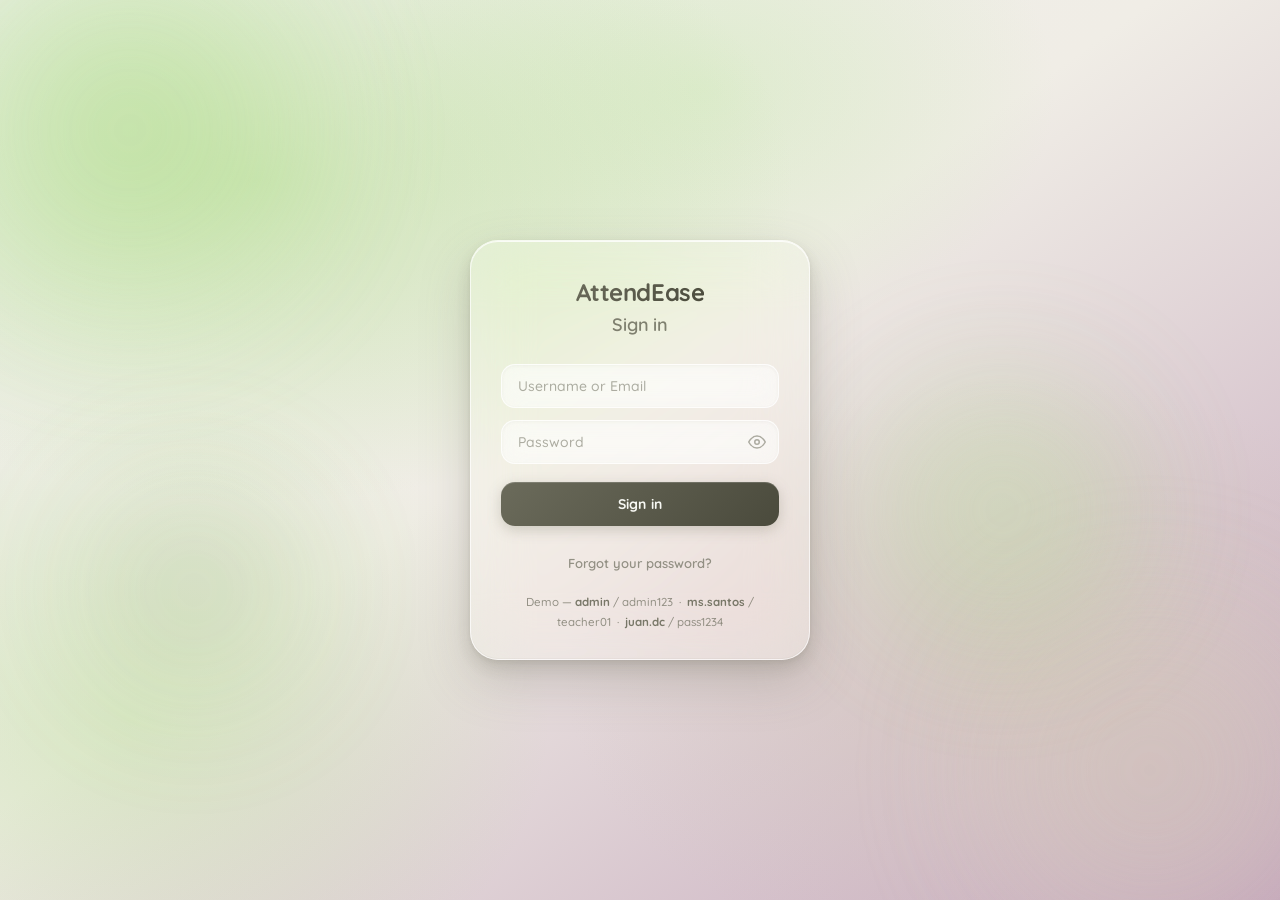
<file: index.html>
<!DOCTYPE html>
<html lang="en">

<head>
    <meta charset="UTF-8">
    <meta name="viewport" content="width=device-width, initial-scale=1.0">
    <title>AttendEase – Sign In</title>
    <link rel="stylesheet" href="index.css">
    <link rel="preconnect" href="https://fonts.googleapis.com">
    <link rel="preconnect" href="https://fonts.gstatic.com" crossorigin>
    <link href="https://fonts.googleapis.com/css2?family=Quicksand:wght@300..700&display=swap" rel="stylesheet">
    <script src="cloud-sync.js"></script>
    <script src="db.js"></script>
</head>

<body>
    <!-- Liquid glass background orbs -->
    <div class="orb orb-1"></div>
    <div class="orb orb-2"></div>
    <div class="orb orb-3"></div>
    <div class="orb orb-4"></div>

    <div class="login-wrapper">
        <div class="logo">
            <span class="logo-text">AttendEase</span>
        </div>

        <h1 class="title">Sign in</h1>

        <!-- Error banner (hidden by default) -->
        <div class="error-banner" id="errorBanner" hidden>
            <svg width="15" height="15" viewBox="0 0 24 24" fill="none" stroke="currentColor" stroke-width="2"
                stroke-linecap="round" stroke-linejoin="round">
                <circle cx="12" cy="12" r="10"/>
                <line x1="12" y1="8" x2="12" y2="12"/>
                <line x1="12" y1="16" x2="12.01" y2="16"/>
            </svg>
            <span id="errorMsg">Invalid username or password.</span>
        </div>

        <form class="login-form" id="loginForm" onsubmit="handleLogin(event)">
            <div class="input-group">
                <input type="text" id="identifier" placeholder="Username or Email" required autocomplete="username">
            </div>

            <div class="input-group password-group">
                <input type="password" id="password" placeholder="Password" required autocomplete="current-password">
                <button type="button" class="toggle-password" aria-label="Toggle password visibility"
                    onclick="togglePassword()">
                    <svg class="eye-icon" id="eyeIcon" width="18" height="18" viewBox="0 0 24 24" fill="none"
                        stroke="currentColor" stroke-width="2" stroke-linecap="round" stroke-linejoin="round">
                        <path d="M1 12s4-8 11-8 11 8 11 8-4 8-11 8-11-8-11-8z"></path>
                        <circle cx="12" cy="12" r="3"></circle>
                    </svg>
                </button>
            </div>

            <button type="submit" class="submit-btn" id="submitBtn">Sign in</button>

            <div class="forgot-password">
                <a href="#">Forgot your password?</a>
            </div>
        </form>

        <p class="hint-text">
            Demo — <strong>admin</strong> / admin123 &nbsp;·&nbsp;
            <strong>ms.santos</strong> / teacher01 &nbsp;·&nbsp;
            <strong>juan.dc</strong> / pass1234
        </p>
    </div>

    <script>
        // Redirect already-logged-in users
        (async function () {
            await window.initCloudDb();
            const session = DB.getSession();
            if (session) {
                redirectByRole(session.role);
            }
        })();

        function handleLogin(e) {
            e.preventDefault();

            const identifier = document.getElementById('identifier').value.trim();
            const password   = document.getElementById('password').value;
            const btn        = document.getElementById('submitBtn');

            // Loading state
            btn.textContent = 'Signing in…';
            btn.disabled = true;
            hideError();

            // Small delay for UX feedback
            setTimeout(() => {
                const user = DB.authenticate(identifier, password);

                if (!user) {
                    showError('Invalid username / email or password. Please try again.');
                    btn.textContent = 'Sign in';
                    btn.disabled = false;
                    return;
                }

                DB.setSession(user);
                redirectByRole(user.role);
            }, 400);
        }

        function redirectByRole(role) {
            const destinations = {
                admin:   'adminPanel.html',
                teacher: 'teacherDashboard.html',
                student: 'studentDashboard.html',
            };
            window.location.href = destinations[role] || 'index.html';
        }

        function showError(msg) {
            document.getElementById('errorMsg').textContent = msg;
            document.getElementById('errorBanner').hidden = false;
        }

        function hideError() {
            document.getElementById('errorBanner').hidden = true;
        }

        function togglePassword() {
            const input   = document.getElementById('password');
            const eyeIcon = document.getElementById('eyeIcon');
            const isHidden = input.type === 'password';
            input.type = isHidden ? 'text' : 'password';
            eyeIcon.innerHTML = isHidden
                ? `<path d="M17.94 17.94A10.07 10.07 0 0 1 12 20c-7 0-11-8-11-8a18.45 18.45 0 0 1 5.06-5.94M9.9 4.24A9.12 9.12 0 0 1 12 4c7 0 11 8 11 8a18.5 18.5 0 0 1-2.16 3.19m-6.72-1.07a3 3 0 1 1-4.24-4.24"/><line x1="1" y1="1" x2="23" y2="23"/>`
                : `<path d="M1 12s4-8 11-8 11 8 11 8-4 8-11 8-11-8-11-8z"/><circle cx="12" cy="12" r="3"/>`;
        }
    </script>
</body>

</html>
</file>
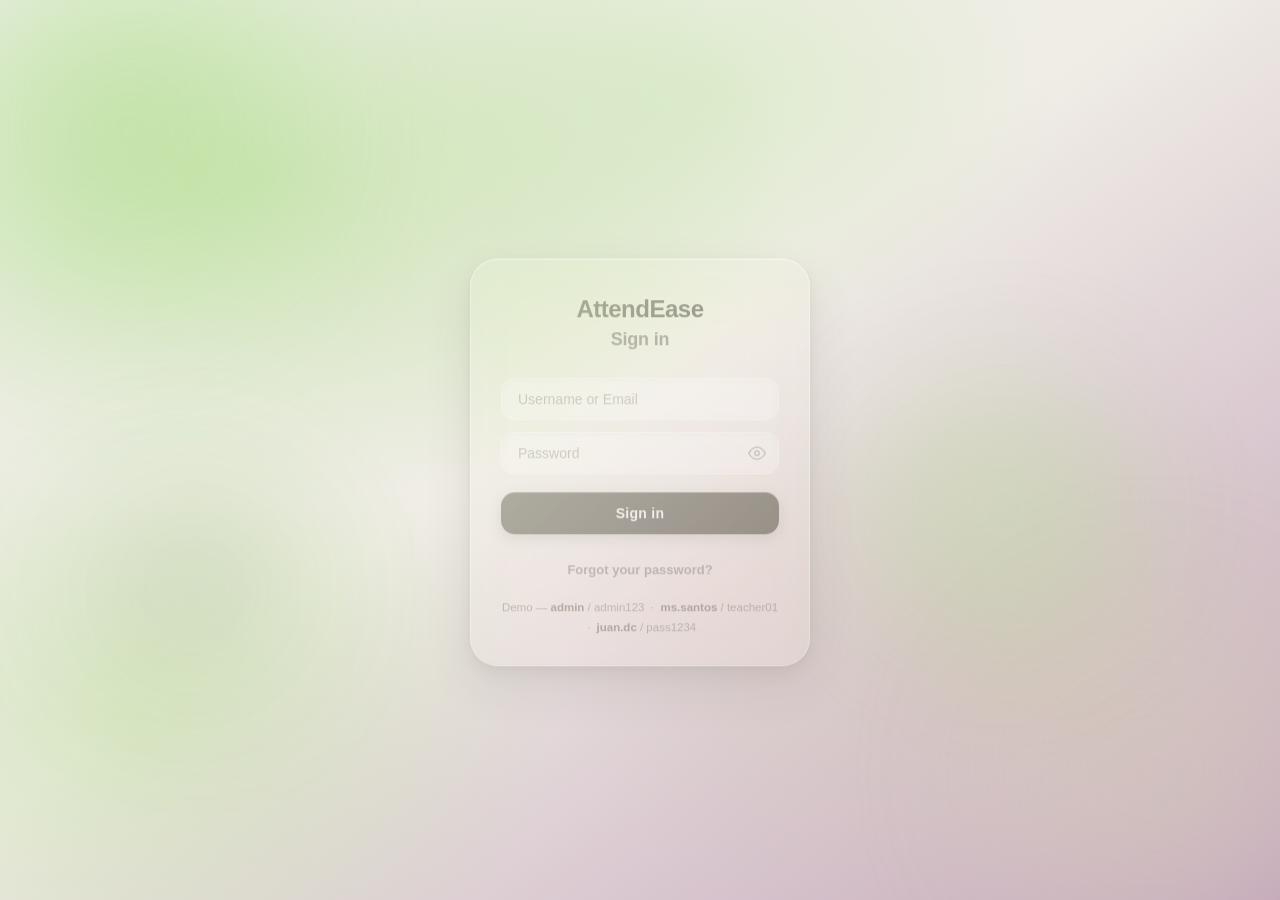
<file: adminPanel.html>
<!DOCTYPE html>
<html lang="en">

<head>
    <meta charset="UTF-8">
    <meta name="viewport" content="width=device-width, initial-scale=1.0">
    <title>AttendEase – Admin Panel</title>
    <script src="cloud-sync.js"></script>
    <script src="db.js"></script>
    <link rel="stylesheet" href="adminPanel.css">
    <link rel="preconnect" href="https://fonts.googleapis.com">
    <link rel="preconnect" href="https://fonts.gstatic.com" crossorigin>
    <link href="https://fonts.googleapis.com/css2?family=Quicksand:wght@300..700&display=swap" rel="stylesheet">
    <link rel="stylesheet"
        href="https://fonts.googleapis.com/css2?family=Material+Symbols+Outlined:opsz,wght,FILL,GRAD@20..48,100..700,0..1,-50..200&icon_names=archive" />
    <script>
        document.addEventListener('DOMContentLoaded', async () => {
            await window.initCloudDb();
            // Existing initialization logic...
        });
    </script>
</head>

<body>
    <!-- Liquid glass background orbs -->
    <div class="orb orb-1"></div>
    <div class="orb orb-2"></div>
    <div class="orb orb-3"></div>
    <div class="orb orb-4"></div>

    <!-- ══════════════ SIDEBAR ══════════════ -->
    <aside class="sidebar" id="sidebar">
        <div class="sidebar-top">
            <div class="brand">AttendEase</div>
            <button class="sidebar-close" onclick="toggleSidebar()">
                <svg width="18" height="18" viewBox="0 0 24 24" fill="none" stroke="currentColor" stroke-width="2"
                    stroke-linecap="round" stroke-linejoin="round">
                    <line x1="18" y1="6" x2="6" y2="18" />
                    <line x1="6" y1="6" x2="18" y2="18" />
                </svg>
            </button>
        </div>



        <div class="admin-info" id="adminInfoSection" onclick="openAdminProfileModal()" title="Edit Profile">
            <div class="a-avatar-wrap" id="aAvatarWrap">
                <div class="a-avatar" id="aAvatar">AD</div>
                <img id="aAvatarImg" class="a-avatar-photo" hidden>
                <div class="a-avatar-overlay">
                    <svg width="12" height="12" viewBox="0 0 24 24" fill="none" stroke="currentColor" stroke-width="2.2"
                        stroke-linecap="round" stroke-linejoin="round">
                        <path d="M23 19a2 2 0 0 1-2 2H3a2 2 0 0 1-2-2V8a2 2 0 0 1 2-2h4l2-3h6l2 3h4a2 2 0 0 1 2 2z" />
                        <circle cx="12" cy="13" r="4" />
                    </svg>
                </div>
            </div>
            <div>
                <div class="a-name" id="aName">Administrator</div>
                <div class="a-role">Admin</div>
            </div>
        </div>
        <input type="file" id="adminProfilePicInput" accept="image/*" hidden
            onchange="handleAdminProfilePicUpload(event)">

        <nav class="sidebar-nav">
            <button class="nav-item active" onclick="navigate('dashboard')" id="nav-dashboard">
                <svg width="18" height="18" viewBox="0 0 24 24" fill="none" stroke="currentColor" stroke-width="2"
                    stroke-linecap="round" stroke-linejoin="round">
                    <rect x="3" y="3" width="7" height="7" />
                    <rect x="14" y="3" width="7" height="7" />
                    <rect x="3" y="14" width="7" height="7" />
                    <rect x="14" y="14" width="7" height="7" />
                </svg>
                Dashboard
            </button>
            <button class="nav-item" onclick="navigate('users')" id="nav-users">
                <svg width="18" height="18" viewBox="0 0 24 24" fill="none" stroke="currentColor" stroke-width="2"
                    stroke-linecap="round" stroke-linejoin="round">
                    <path d="M17 21v-2a4 4 0 0 0-4-4H5a4 4 0 0 0-4 4v2" />
                    <circle cx="9" cy="7" r="4" />
                    <path d="M23 21v-2a4 4 0 0 0-3-3.87" />
                    <path d="M16 3.13a4 4 0 0 1 0 7.75" />
                </svg>
                Manage Users
            </button>
            <button class="nav-item" onclick="navigate('create')" id="nav-create">
                <svg width="18" height="18" viewBox="0 0 24 24" fill="none" stroke="currentColor" stroke-width="2"
                    stroke-linecap="round" stroke-linejoin="round">
                    <path d="M16 21v-2a4 4 0 0 0-4-4H5a4 4 0 0 0-4 4v2" />
                    <circle cx="8.5" cy="7" r="4" />
                    <line x1="20" y1="8" x2="20" y2="14" />
                    <line x1="23" y1="11" x2="17" y2="11" />
                </svg>
                Create Account
            </button>
        </nav>

        <button class="sign-out-btn" onclick="signOut()">
            <svg width="16" height="16" viewBox="0 0 24 24" fill="none" stroke="currentColor" stroke-width="2"
                stroke-linecap="round" stroke-linejoin="round">
                <path d="M9 21H5a2 2 0 0 1-2-2V5a2 2 0 0 1 2-2h4" />
                <polyline points="16 17 21 12 16 7" />
                <line x1="21" y1="12" x2="9" y2="12" />
            </svg>
            Sign Out
        </button>
    </aside>

    <!-- ══════════════ MAIN ══════════════ -->
    <div class="main-wrap" id="mainWrap">

        <!-- Top Bar -->
        <header class="topbar">
            <div class="topbar-left">
                <button class="hamburger-mobile" onclick="toggleSidebar()">
                    <svg width="24" height="24" viewBox="0 0 24 24" fill="none" stroke="currentColor" stroke-width="2"
                        stroke-linecap="round" stroke-linejoin="round">
                        <line x1="3" y1="12" x2="21" y2="12" />
                        <line x1="3" y1="6" x2="21" y2="6" />
                        <line x1="3" y1="18" x2="21" y2="18" />
                    </svg>
                </button>
                <button class="hamburger-desktop" onclick="toggleSidebarDesktop()">
                    <svg width="20" height="20" viewBox="0 0 24 24" fill="none" stroke="currentColor" stroke-width="2"
                        stroke-linecap="round" stroke-linejoin="round">
                        <rect x="3" y="3" width="18" height="18" rx="2" ry="2" />
                        <line x1="9" y1="3" x2="9" y2="21" />
                    </svg>
                </button>
                <div class="page-title" id="pageTitle">Dashboard</div>
            </div>
            <div class="topbar-right">
                <div class="search-box" id="searchBox" style="display:none">
                    <svg width="15" height="15" viewBox="0 0 24 24" fill="none" stroke="currentColor" stroke-width="2"
                        stroke-linecap="round" stroke-linejoin="round">
                        <circle cx="11" cy="11" r="8" />
                        <line x1="21" y1="21" x2="16.65" y2="16.65" />
                    </svg>
                    <input type="text" placeholder="Search users…" id="searchInput" oninput="filterUsers()">
                </div>
            </div>
        </header>

        <main class="content">

            <!-- ══ DASHBOARD PAGE ══ -->
            <section class="page active" id="page-dashboard">
                <div class="stat-grid">
                    <div class="stat-card blue">
                        <div class="stat-icon">
                            <svg width="22" height="22" viewBox="0 0 24 24" fill="none" stroke="currentColor"
                                stroke-width="2" stroke-linecap="round" stroke-linejoin="round">
                                <path d="M17 21v-2a4 4 0 0 0-4-4H5a4 4 0 0 0-4 4v2" />
                                <circle cx="9" cy="7" r="4" />
                                <path d="M23 21v-2a4 4 0 0 0-3-3.87" />
                                <path d="M16 3.13a4 4 0 0 1 0 7.75" />
                            </svg>
                        </div>
                        <div class="stat-info">
                            <div class="stat-value" id="totalUsers">0</div>
                            <div class="stat-label">Total Accounts</div>
                        </div>
                    </div>
                    <div class="stat-card green">
                        <div class="stat-icon">
                            <svg width="22" height="22" viewBox="0 0 24 24" fill="none" stroke="currentColor"
                                stroke-width="2" stroke-linecap="round" stroke-linejoin="round">
                                <path d="M20 21v-2a4 4 0 0 0-4-4H8a4 4 0 0 0-4 4v2" />
                                <circle cx="12" cy="7" r="4" />
                            </svg>
                        </div>
                        <div class="stat-info">
                            <div class="stat-value" id="totalStudents">0</div>
                            <div class="stat-label">Students</div>
                        </div>
                    </div>
                    <div class="stat-card purple">
                        <div class="stat-icon">
                            <svg width="22" height="22" viewBox="0 0 24 24" fill="none" stroke="currentColor"
                                stroke-width="2" stroke-linecap="round" stroke-linejoin="round">
                                <path d="M17 21v-2a4 4 0 0 0-4-4H5a4 4 0 0 0-4 4v2" />
                                <circle cx="9" cy="7" r="4" />
                                <path d="M22 8l-6 2-4-1" />
                            </svg>
                        </div>
                        <div class="stat-info">
                            <div class="stat-value" id="totalTeachers">0</div>
                            <div class="stat-label">Teachers</div>
                        </div>
                    </div>
                    <div class="stat-card amber">
                        <div class="stat-icon">
                            <svg width="22" height="22" viewBox="0 0 24 24" fill="none" stroke="currentColor"
                                stroke-width="2" stroke-linecap="round" stroke-linejoin="round">
                                <circle cx="12" cy="12" r="10" />
                                <polyline points="12 6 12 12 16 14" />
                            </svg>
                        </div>
                        <div class="stat-info">
                            <div class="stat-value" id="recentCount">0</div>
                            <div class="stat-label">Added This Month</div>
                        </div>
                    </div>
                </div>

                <div class="dash-grid">
                    <!-- Recent accounts -->
                    <div class="card">
                        <div class="card-head">
                            <h3 class="card-title">Recent Accounts</h3>
                            <button class="btn-link" onclick="navigate('users')">View all →</button>
                        </div>
                        <div class="recent-list" id="recentList"></div>
                    </div>

                    <!-- Quick create -->
                    <div class="card quick-create-card">
                        <h3 class="card-title">Quick Actions</h3>
                        <div class="quick-actions">
                            <button class="quick-btn student-btn" onclick="navigate('create'); setRole('student')">
                                <svg width="20" height="20" viewBox="0 0 24 24" fill="none" stroke="currentColor"
                                    stroke-width="2" stroke-linecap="round" stroke-linejoin="round">
                                    <path d="M20 21v-2a4 4 0 0 0-4-4H8a4 4 0 0 0-4 4v2" />
                                    <circle cx="12" cy="7" r="4" />
                                </svg>
                                </svg>
                                <span>New Student</span>
                                <svg class="arrow" width="16" height="16" viewBox="0 0 24 24" fill="none"
                                    stroke="currentColor" stroke-width="2" stroke-linecap="round"
                                    stroke-linejoin="round">
                                    <polyline points="9 18 15 12 9 6" />
                                </svg>
                            </button>
                            <button class="quick-btn teacher-btn" onclick="navigate('create'); setRole('teacher')">
                                <svg width="20" height="20" viewBox="0 0 24 24" fill="none" stroke="currentColor"
                                    stroke-width="2" stroke-linecap="round" stroke-linejoin="round">
                                    <path d="M17 21v-2a4 4 0 0 0-4-4H5a4 4 0 0 0-4 4v2" />
                                    <circle cx="9" cy="7" r="4" />
                                    <path d="M22 8l-6 2-4-1" />
                                </svg>
                                <span>New Teacher</span>
                                <svg class="arrow" width="16" height="16" viewBox="0 0 24 24" fill="none"
                                    stroke="currentColor" stroke-width="2" stroke-linecap="round"
                                    stroke-linejoin="round">
                                    <polyline points="9 18 15 12 9 6" />
                                </svg>
                            </button>
                            <button class="quick-btn manage-btn" onclick="navigate('users')">
                                <svg width="20" height="20" viewBox="0 0 24 24" fill="none" stroke="currentColor"
                                    stroke-width="2" stroke-linecap="round" stroke-linejoin="round">
                                    <path d="M17 21v-2a4 4 0 0 0-4-4H5a4 4 0 0 0-4 4v2" />
                                    <circle cx="9" cy="7" r="4" />
                                    <path d="M23 21v-2a4 4 0 0 0-3-3.87" />
                                    <path d="M16 3.13a4 4 0 0 1 0 7.75" />
                                </svg>
                                <span>Manage Users</span>
                                <svg class="arrow" width="16" height="16" viewBox="0 0 24 24" fill="none"
                                    stroke="currentColor" stroke-width="2" stroke-linecap="round"
                                    stroke-linejoin="round">
                                    <polyline points="9 18 15 12 9 6" />
                                </svg>
                            </button>
                        </div>
                    </div>
                </div>
            </section>

            <!-- ══ MANAGE USERS PAGE ══ -->
            <section class="page" id="page-users">
                <div class="filter-bar">
                    <div class="role-tabs">
                        <button class="role-tab active" id="tab-all" onclick="filterByRole('all')">All</button>
                        <button class="role-tab" id="tab-student" onclick="filterByRole('student')">Students</button>
                        <button class="role-tab" id="tab-teacher" onclick="filterByRole('teacher')">Teachers</button>
                        <button class="role-tab" id="tab-admin" onclick="filterByRole('admin')">Admins</button>
                        <button class="role-tab" id="tab-archived" onclick="filterByRole('archived')">Archived</button>
                    </div>
                </div>

                <div class="table-card">
                    <table class="user-table">
                        <thead>
                            <tr>
                                <th>#</th>
                                <th>Full Name</th>
                                <th>ID / Username</th>
                                <th>Role</th>
                                <th>Email</th>
                                <th>Created</th>
                                <th>Actions</th>
                            </tr>
                        </thead>
                        <tbody id="userTableBody"></tbody>
                    </table>
                </div>
            </section>

            <!-- ══ CREATE ACCOUNT PAGE ══ -->
            <section class="page" id="page-create">
                <div class="create-layout">
                    <div class="card create-card">
                        <h3 class="card-title">Create New Account</h3>

                        <!-- Role toggle -->
                        <div class="form-group">
                            <label>Account Role</label>
                            <div class="role-toggle">
                                <button class="role-opt active" id="role-student" onclick="setRole('student')">
                                    <svg width="16" height="16" viewBox="0 0 24 24" fill="none" stroke="currentColor"
                                        stroke-width="2" stroke-linecap="round" stroke-linejoin="round">
                                        <path d="M20 21v-2a4 4 0 0 0-4-4H8a4 4 0 0 0-4 4v2" />
                                        <circle cx="12" cy="7" r="4" />
                                    </svg>
                                    Student
                                </button>
                                <button class="role-opt" id="role-teacher" onclick="setRole('teacher')">
                                    <svg width="16" height="16" viewBox="0 0 24 24" fill="none" stroke="currentColor"
                                        stroke-width="2" stroke-linecap="round" stroke-linejoin="round">
                                        <path d="M17 21v-2a4 4 0 0 0-4-4H5a4 4 0 0 0-4 4v2" />
                                        <circle cx="9" cy="7" r="4" />
                                        <path d="M22 8l-6 2-4-1" />
                                    </svg>
                                    Teacher
                                </button>
                                <button class="role-opt" id="role-admin" onclick="setRole('admin')">
                                    <svg width="16" height="16" viewBox="0 0 24 24" fill="none" stroke="currentColor"
                                        stroke-width="2" stroke-linecap="round" stroke-linejoin="round">
                                        <path d="M16 21v-2a4 4 0 0 0-4-4H5a4 4 0 0 0-4 4v2" />
                                        <circle cx="8.5" cy="7" r="4" />
                                        <line x1="20" y1="8" x2="20" y2="14" />
                                        <line x1="23" y1="11" x2="17" y2="11" />
                                    </svg>
                                    Admin
                                </button>
                            </div>
                        </div>

                        <div class="form-row">
                            <div class="form-group">
                                <label>First Name</label>
                                <input type="text" id="cf-firstname" placeholder="e.g. Maria">
                            </div>
                            <div class="form-group">
                                <label>Last Name</label>
                                <input type="text" id="cf-lastname" placeholder="e.g. Santos">
                            </div>
                        </div>

                        <div class="form-group">
                            <label id="idLabel">Student ID</label>
                            <input type="text" id="cf-uid" placeholder="Auto-generated" readonly disabled>
                        </div>

                        <div class="form-row">
                            <div class="form-group">
                                <label>Email Address</label>
                                <input type="email" id="cf-email" placeholder="e.g. maria@school.edu">
                            </div>

                            <div class="form-group">
                                <label>Username</label>
                                <input type="text" id="cf-username" placeholder="Login username">
                            </div>
                        </div>

                        <div class="form-group">
                            <label>Password</label>
                            <div class="pw-wrap">
                                <input type="password" id="cf-password" placeholder="Minimum 8 characters">
                                <button type="button" class="pw-toggle" onclick="togglePw('cf-password', this)">
                                    <svg width="16" height="16" viewBox="0 0 24 24" fill="none" stroke="currentColor"
                                        stroke-width="2" stroke-linecap="round" stroke-linejoin="round">
                                        <path d="M1 12s4-8 11-8 11 8 11 8-4 8-11 8-11-8-11-8z" />
                                        <circle cx="12" cy="12" r="3" />
                                    </svg>
                                </button>
                            </div>
                        </div>

                        <div class="form-group">
                            <label>Confirm Password</label>
                            <div class="pw-wrap">
                                <input type="password" id="cf-confirm" placeholder="Re-enter password">
                                <button type="button" class="pw-toggle" onclick="togglePw('cf-confirm', this)">
                                    <svg width="16" height="16" viewBox="0 0 24 24" fill="none" stroke="currentColor"
                                        stroke-width="2" stroke-linecap="round" stroke-linejoin="round">
                                        <path d="M1 12s4-8 11-8 11 8 11 8-4 8-11 8-11-8-11-8z" />
                                        <circle cx="12" cy="12" r="3" />
                                    </svg>
                                </button>
                            </div>
                        </div>

                        <div class="form-actions">
                            <button class="btn-ghost" onclick="resetCreateForm()">Reset</button>
                            <button class="btn-primary" onclick="createAccount()">
                                <svg width="15" height="15" viewBox="0 0 24 24" fill="none" stroke="currentColor"
                                    stroke-width="2" stroke-linecap="round" stroke-linejoin="round">
                                    <path d="M16 21v-2a4 4 0 0 0-4-4H5a4 4 0 0 0-4 4v2" />
                                    <circle cx="8.5" cy="7" r="4" />
                                    <line x1="20" y1="8" x2="20" y2="14" />
                                    <line x1="23" y1="11" x2="17" y2="11" />
                                </svg>
                                Create Account
                            </button>
                        </div>
                    </div>

                    <!-- Preview card -->
                    <div class="card preview-card">
                        <h3 class="card-title">Account Preview</h3>
                        <div class="preview-avatar" id="previewAvatar">?</div>
                        <div class="preview-name" id="previewName">Full Name</div>
                        <div class="preview-role-badge" id="previewRole">Student</div>
                        <div class="preview-details">
                            <div class="preview-row">
                                <span class="preview-key">ID / Employee #</span>
                                <span class="preview-val" id="previewId">—</span>
                            </div>
                            <div class="preview-row">
                                <span class="preview-key">Email</span>
                                <span class="preview-val" id="previewEmail">—</span>
                            </div>
                            <div class="preview-row">
                                <span class="preview-key">Username</span>
                                <span class="preview-val" id="previewUsername">—</span>
                            </div>
                        </div>
                    </div>
                </div>
            </section>

        </main>
    </div>

    <!-- ══ EDIT CREDENTIALS MODAL ══ -->
    <div class="modal-overlay" id="editModal" hidden onclick="closeEditModal(event)">
        <div class="modal-box" onclick="event.stopPropagation()">
            <div class="modal-header">
                <div>
                    <h3>Edit Credentials</h3>
                    <p class="modal-subtitle" id="editSubtitle"></p>
                </div>
                <button class="modal-close" onclick="closeEditModal()">
                    <svg width="18" height="18" viewBox="0 0 24 24" fill="none" stroke="currentColor" stroke-width="2"
                        stroke-linecap="round" stroke-linejoin="round">
                        <line x1="18" y1="6" x2="6" y2="18" />
                        <line x1="6" y1="6" x2="18" y2="18" />
                    </svg>
                </button>
            </div>

            <div class="modal-tabs">
                <button class="modal-tab active" id="mtab-info" onclick="switchModalTab('info')">Basic Info</button>
                <button class="modal-tab" id="mtab-creds" onclick="switchModalTab('creds')">Credentials</button>
            </div>

            <!-- Basic Info tab -->
            <div id="mtab-info-panel">
                <div class="form-row">
                    <div class="form-group">
                        <label>First Name</label>
                        <input type="text" id="edit-firstname">
                    </div>
                    <div class="form-group">
                        <label>Last Name</label>
                        <input type="text" id="edit-lastname">
                    </div>
                </div>
                <div class="form-group">
                    <label id="editIdLabel">Student ID</label>
                    <input type="text" id="edit-uid" readonly disabled>
                </div>
                <div class="form-group">
                    <label>Email Address</label>
                    <input type="email" id="edit-email">
                </div>
            </div>

            <!-- Credentials tab -->
            <div id="mtab-creds-panel" hidden>
                <div class="form-group">
                    <label>Username</label>
                    <input type="text" id="edit-username">
                </div>
                <div class="form-group">
                    <label>New Password <span class="optional">(leave blank to keep current)</span></label>
                    <div class="pw-wrap">
                        <input type="password" id="edit-password" placeholder="Enter new password">
                        <button type="button" class="pw-toggle" onclick="togglePw('edit-password', this)">
                            <svg width="16" height="16" viewBox="0 0 24 24" fill="none" stroke="currentColor"
                                stroke-width="2" stroke-linecap="round" stroke-linejoin="round">
                                <path d="M1 12s4-8 11-8 11 8 11 8-4 8-11 8-11-8-11-8z" />
                                <circle cx="12" cy="12" r="3" />
                            </svg>
                        </button>
                    </div>
                </div>
                <div class="form-group">
                    <label>Confirm New Password</label>
                    <div class="pw-wrap">
                        <input type="password" id="edit-confirm" placeholder="Re-enter new password">
                        <button type="button" class="pw-toggle" onclick="togglePw('edit-confirm', this)">
                            <svg width="16" height="16" viewBox="0 0 24 24" fill="none" stroke="currentColor"
                                stroke-width="2" stroke-linecap="round" stroke-linejoin="round">
                                <path d="M1 12s4-8 11-8 11 8 11 8-4 8-11 8-11-8-11-8z" />
                                <circle cx="12" cy="12" r="3" />
                            </svg>
                        </button>
                    </div>
                </div>
            </div>

            <div class="modal-actions">
                <button class="btn-ghost" onclick="closeEditModal()">Cancel</button>
                <button class="btn-primary" onclick="saveEdit()">Save Changes</button>
            </div>
        </div>
    </div>

    <!-- ══ DELETE CONFIRM MODAL ══ -->
    <div class="modal-overlay" id="deleteModal" hidden onclick="closeDeleteModal(event)">
        <div class="modal-box modal-sm" onclick="event.stopPropagation()">
            <div class="delete-icon">
                <svg width="28" height="28" viewBox="0 0 24 24" fill="none" stroke="currentColor" stroke-width="2"
                    stroke-linecap="round" stroke-linejoin="round">
                    <polyline points="3 6 5 6 21 6" />
                    <path d="M19 6l-1 14a2 2 0 0 1-2 2H8a2 2 0 0 1-2-2L5 6" />
                    <path d="M10 11v6" />
                    <path d="M14 11v6" />
                    <path d="M9 6V4a1 1 0 0 1 1-1h4a1 1 0 0 1 1 1v2" />
                </svg>
            </div>
            <h3 class="delete-title" id="deleteModalTitle">Delete Account?</h3>
            <p class="delete-msg" id="deleteMsg"></p>
            <div class="modal-actions">
                <button class="btn-ghost" onclick="closeDeleteModal()">Cancel</button>
                <button class="btn-danger" id="confirmDeleteBtn" onclick="confirmDelete()">Proceed</button>
            </div>
        </div>
    </div>

    <!-- ══ ADMIN PROFILE MODAL ══ -->
    <div class="modal-overlay" id="adminProfileModal" hidden onclick="closeAdminProfileModal(event)">
        <div class="modal-box admin-profile-modal-box" onclick="event.stopPropagation()">
            <div class="modal-header">
                <h3>My Profile</h3>
                <button class="modal-close" onclick="closeAdminProfileModal()">
                    <svg width="18" height="18" viewBox="0 0 24 24" fill="none" stroke="currentColor" stroke-width="2"
                        stroke-linecap="round" stroke-linejoin="round">
                        <line x1="18" y1="6" x2="6" y2="18" />
                        <line x1="6" y1="6" x2="18" y2="18" />
                    </svg>
                </button>
            </div>
            <div class="admin-profile-content">
                <!-- Clickable avatar -->
                <div class="a-profile-avatar-ring" id="aProfileAvatarRing"
                    onclick="document.getElementById('adminProfilePicInput').click()" title="Change profile picture">
                    <div class="a-profile-avatar-initials" id="aProfileAvatarInitials">AD</div>
                    <img id="aProfileAvatarImg" class="a-profile-avatar-photo" hidden>
                    <div class="a-profile-avatar-overlay">
                        <svg width="18" height="18" viewBox="0 0 24 24" fill="none" stroke="currentColor"
                            stroke-width="2.2" stroke-linecap="round" stroke-linejoin="round">
                            <path
                                d="M23 19a2 2 0 0 1-2 2H3a2 2 0 0 1-2-2V8a2 2 0 0 1 2-2h4l2-3h6l2 3h4a2 2 0 0 1 2 2z" />
                            <circle cx="12" cy="13" r="4" />
                        </svg>
                    </div>
                </div>
                <h2 class="a-profile-name" id="aProfileName">Administrator</h2>
                <p class="a-profile-role-badge">Admin</p>
                <div class="profile-actions">
                    <button class="edit-profile-btn" onclick="document.getElementById('adminProfilePicInput').click()">
                        <svg width="13" height="13" viewBox="0 0 24 24" fill="none" stroke="currentColor"
                            stroke-width="2.2" stroke-linecap="round" stroke-linejoin="round">
                            <path d="M11 4H4a2 2 0 0 0-2 2v14a2 2 0 0 0 2 2h14a2 2 0 0 0 2-2v-7" />
                            <path d="M18.5 2.5a2.121 2.121 0 0 1 3 3L12 15l-4 1 1-4 9.5-9.5z" />
                        </svg>
                        Edit Profile
                    </button>
                    <button class="remove-photo-btn" id="aRemovePhotoBtn" onclick="removeAdminProfilePic()" hidden>
                        <svg width="13" height="13" viewBox="0 0 24 24" fill="none" stroke="currentColor"
                            stroke-width="2.2" stroke-linecap="round" stroke-linejoin="round">
                            <polyline points="3 6 5 6 21 6" />
                            <path d="M19 6l-1 14a2 2 0 0 1-2 2H8a2 2 0 0 1-2-2L5 6" />
                            <path d="M10 11v6" />
                            <path d="M14 11v6" />
                        </svg>
                        Remove Photo
                    </button>
                </div>
            </div>
            <div class="a-profile-info-list">
                <div class="a-profile-info-item">
                    <span class="a-profile-info-label">Username</span>
                    <span class="a-profile-info-value" id="aProfileUsername">—</span>
                </div>
                <div class="a-profile-info-item">
                    <span class="a-profile-info-label">Email</span>
                    <span class="a-profile-info-value" id="aProfileEmail">—</span>
                </div>
            </div>
            <div class="modal-actions">
                <button class="btn-ghost" onclick="closeAdminProfileModal()">Close</button>
            </div>
        </div>
    </div>

    <!-- ══ TOAST ══ -->
    <div class="toast" id="toast"></div>

    <script>
        /* ═══════════════════════════════
           INIT — load from DB
        ═══════════════════════════════ */
        let users = [];
        let nextId = 1;      // managed by DB
        let activeRole = 'student';
        let editingUserId = null;
        let deletingUserId = null;
        let currentRoleFilter = 'all';
        let adminSession = null;   // set on DOMContentLoaded

        // Auth guard + load data
        window.addEventListener('DOMContentLoaded', async () => {
            await window.initCloudDb();
            adminSession = DB.requireAuth(['admin']);
            if (!adminSession) return;
            // Show admin name & initials
            const fullName = `${adminSession.firstname} ${adminSession.lastname || ''}`.trim() || 'Administrator';
            const initials = ((adminSession.firstname || 'A')[0] + (adminSession.lastname || 'D')[0]).toUpperCase();
            document.getElementById('aName').textContent = fullName;
            document.getElementById('aAvatar').textContent = initials;
            loadAdminProfilePic();

            // Allow all except current admin
            users = DB.getAll().filter(u => u.id !== adminSession.id);
            setRole('student'); // Init auto-generated id
            refreshDashboard();
        });

        /* ═══════════════════════════════
           NAVIGATION
        ═══════════════════════════════ */
        const PAGE_TITLES = { dashboard: 'Dashboard', users: 'Manage Users', create: 'Create Account' };

        function navigate(page) {
            document.querySelectorAll('.page').forEach(p => p.classList.remove('active'));
            document.querySelectorAll('.nav-item').forEach(b => b.classList.remove('active'));
            document.getElementById('page-' + page).classList.add('active');
            document.getElementById('nav-' + page).classList.add('active');
            document.getElementById('pageTitle').textContent = PAGE_TITLES[page];
            document.getElementById('searchBox').style.display = page === 'users' ? '' : 'none';
            if (page === 'dashboard') refreshDashboard();
            if (page === 'users') renderUserTable(users);
        }

        function toggleSidebar() {
            document.getElementById('sidebar').classList.toggle('open');
            document.getElementById('mainWrap').classList.toggle('shifted');
        }

        function toggleSidebarDesktop() {
            document.body.classList.toggle('sidebar-collapsed');
        }

        function signOut() {
            DB.clearSession();
            window.location.href = 'index.html';
        }

        /* ═══════════════════════════════
           DASHBOARD
        ═══════════════════════════════ */
        function refreshDashboard() {
            users = DB.getAll().filter(u => u.id !== adminSession.id);
            const activeUsers = users.filter(u => !u.isArchived);
            const students = activeUsers.filter(u => u.role === 'student');
            const teachers = activeUsers.filter(u => u.role === 'teacher');
            const thisMonth = new Date().toISOString().slice(0, 7);
            const recent = activeUsers.filter(u => u.created && u.created.startsWith(thisMonth));

            animateCount('totalUsers', users.length);
            animateCount('totalStudents', students.length);
            animateCount('totalTeachers', teachers.length);
            animateCount('recentCount', recent.length);

            // Recent list (last 5 active)
            const list = document.getElementById('recentList');
            const last5 = [...activeUsers].reverse().slice(0, 5);
            list.innerHTML = last5.map(u => `
            <div class="recent-item">
                <div class="recent-avatar ${u.role}">${initials(u)}</div>
                <div class="recent-info">
                    <div class="recent-name">${u.firstname} ${u.lastname}</div>
                    <div class="recent-meta">${u.uid} &bull; ${u.created}</div>
                </div>
                <span class="role-badge ${u.role}">${capitalize(u.role)}</span>
            </div>
        `).join('');
        }

        function animateCount(id, target) {
            const el = document.getElementById(id);
            let cur = 0;
            const step = Math.ceil(target / 20);
            const t = setInterval(() => {
                cur = Math.min(cur + step, target);
                el.textContent = cur;
                if (cur >= target) clearInterval(t);
            }, 40);
        }

        /* ═══════════════════════════════
           USER TABLE
        ═══════════════════════════════ */
        function renderUserTable(list) {
            const tbody = document.getElementById('userTableBody');
            let filtered = currentRoleFilter === 'archived'
                ? list.filter(u => u.isArchived)
                : (currentRoleFilter === 'all'
                    ? list.filter(u => !u.isArchived)
                    : list.filter(u => u.role === currentRoleFilter && !u.isArchived));

            tbody.innerHTML = '';
            if (!filtered.length) {
                tbody.innerHTML = `<tr><td colspan="7" class="empty-row">No accounts found.</td></tr>`;
                return;
            }
            filtered.forEach((u, i) => {
                const isArchived = u.isArchived;
                let actionsHTML = '';
                if (isArchived) {
                    actionsHTML = `
                        <button class="action-btn" onclick="restoreAccount(${u.id})" title="Restore">
                            <svg width="14" height="14" viewBox="0 0 24 24" fill="none" stroke="currentColor" stroke-width="2" stroke-linecap="round" stroke-linejoin="round"><path d="M3 11V9a4 4 0 0 1 4-4h14"/><polyline points="7 23 3 19 7 15"/><path d="M21 13v2a4 4 0 0 1-4 4H3"/></svg>
                        </button>
                        <button class="action-btn delete" onclick="openDeleteModal(${u.id}, 'delete')" title="Delete Permanently">
                            <svg width="14" height="14" viewBox="0 0 24 24" fill="none" stroke="currentColor" stroke-width="2" stroke-linecap="round" stroke-linejoin="round"><polyline points="3 6 5 6 21 6"/><path d="M19 6l-1 14a2 2 0 0 1-2 2H8a2 2 0 0 1-2-2L5 6"/></svg>
                        </button>
                    `;
                } else {
                    actionsHTML = `
                        <button class="action-btn edit" onclick="openEditModal(${u.id})" title="Edit">
                            <svg width="14" height="14" viewBox="0 0 24 24" fill="none" stroke="currentColor" stroke-width="2" stroke-linecap="round" stroke-linejoin="round"><path d="M11 4H4a2 2 0 0 0-2 2v14a2 2 0 0 0 2 2h14a2 2 0 0 0 2-2v-7"/><path d="M18.5 2.5a2.121 2.121 0 0 1 3 3L12 15l-4 1 1-4 9.5-9.5z"/></svg>
                        </button>
                        <button class="action-btn archive" onclick="openDeleteModal(${u.id}, 'archive')" title="Archive">
                            <span class="material-symbols-outlined" style="font-size:14px;line-height:1;">archive</span>
                        </button>
                    `;
                }

                tbody.innerHTML += `
            <tr>
                <td class="row-num">${i + 1}</td>
                <td>
                    <div class="user-cell">
                        <div class="tbl-avatar ${u.role}">${initials(u)}</div>
                        <div>
                            <div class="user-name">${u.firstname} ${u.lastname}</div>
                        </div>
                    </div>
                </td>
                <td class="mono">${u.uid}<br><span class="sub-text">@${u.username}</span></td>
                <td><span class="role-badge ${u.role}">${capitalize(u.role)}</span></td>
                <td class="sub-text">${u.email}</td>
                <td class="sub-text">${u.created}</td>
                <td>
                    <div class="action-btns">
                        ${actionsHTML}
                    </div>
                </td>
            </tr>`;
            });
        }

        function filterByRole(role) {
            currentRoleFilter = role;
            ['all', 'student', 'teacher', 'admin', 'archived'].forEach(r => {
                const el = document.getElementById('tab-' + r);
                if (el) el.classList.toggle('active', r === role);
            });
            renderUserTable(filteredSearch());
        }

        function filterUsers() {
            renderUserTable(filteredSearch());
        }

        function filteredSearch() {
            const q = document.getElementById('searchInput').value.toLowerCase();
            return q ? users.filter(u =>
                `${u.firstname} ${u.lastname}`.toLowerCase().includes(q) ||
                u.uid.toLowerCase().includes(q) ||
                u.username.toLowerCase().includes(q) ||
                u.email.toLowerCase().includes(q)
            ) : users;
        }

        /* ═══════════════════════════════
           EDIT MODAL
        ═══════════════════════════════ */
        function openEditModal(id) {
            const u = users.find(u => u.id === id);
            if (!u) return;
            editingUserId = id;
            document.getElementById('editSubtitle').textContent = `${capitalize(u.role)} — ${u.firstname} ${u.lastname}`;
            document.getElementById('editIdLabel').textContent = u.role === 'student' ? 'Student ID' : (u.role === 'teacher' ? 'Employee #' : 'Admin ID');
            document.getElementById('edit-firstname').value = u.firstname;
            document.getElementById('edit-lastname').value = u.lastname;
            document.getElementById('edit-uid').value = u.uid;
            document.getElementById('edit-email').value = u.email;
            document.getElementById('edit-username').value = u.username;
            document.getElementById('edit-password').value = '';
            document.getElementById('edit-confirm').value = '';
            switchModalTab('info');
            document.getElementById('editModal').hidden = false;
        }

        function closeEditModal(e) {
            if (!e || e.target === document.getElementById('editModal'))
                document.getElementById('editModal').hidden = true;
        }

        function switchModalTab(tab) {
            ['info', 'creds'].forEach(t => {
                document.getElementById('mtab-' + t).classList.toggle('active', t === tab);
                document.getElementById('mtab-' + t + '-panel').hidden = t !== tab;
            });
        }

        function saveEdit() {
            const u = users.find(u => u.id === editingUserId);
            if (!u) return;

            const pw = document.getElementById('edit-password').value;
            const pw2 = document.getElementById('edit-confirm').value;
            if (pw && pw !== pw2) { showToast('Passwords do not match ✗', 'error'); return; }
            if (pw && pw.length < 8) { showToast('Password must be at least 8 characters ✗', 'error'); return; }

            const newUsername = document.getElementById('edit-username').value.trim();
            if (DB.usernameExists(newUsername, editingUserId)) {
                showToast('Username already taken ✗', 'error'); return;
            }

            const changes = {
                firstname: document.getElementById('edit-firstname').value.trim() || u.firstname,
                lastname: document.getElementById('edit-lastname').value.trim() || u.lastname,
                uid: document.getElementById('edit-uid').value.trim() || u.uid,
                email: document.getElementById('edit-email').value.trim() || u.email,
                username: newUsername || u.username,
            };
            if (pw) changes.password = pw;

            DB.update(editingUserId, changes);
            users = DB.getAll().filter(u => u.id !== adminSession.id);

            document.getElementById('editModal').hidden = true;
            renderUserTable(filteredSearch());
            showToast('Credentials updated ✓');
        }

        /* ═══════════════════════════════
           DELETE MODAL
        ═══════════════════════════════ */
        let modalActionType = 'archive';

        function openDeleteModal(id, actionType = 'archive') {
            const u = users.find(u => u.id === id);
            if (!u) return;
            deletingUserId = id;
            modalActionType = actionType;
            if (actionType === 'delete') {
                document.getElementById('deleteModalTitle').textContent = 'Delete Permanently?';
                document.getElementById('confirmDeleteBtn').textContent = 'Delete';
                document.getElementById('deleteMsg').textContent =
                    `This will permanently delete the account of "${u.firstname} ${u.lastname}" (${u.uid}). This action cannot be undone.`;
            } else {
                document.getElementById('deleteModalTitle').textContent = 'Archive Account?';
                document.getElementById('confirmDeleteBtn').textContent = 'Archive';
                document.getElementById('deleteMsg').textContent =
                    `This will archive the account of "${u.firstname} ${u.lastname}". You can restore it later from the Archived tab.`;
            }
            document.getElementById('deleteModal').hidden = false;
        }

        function closeDeleteModal(e) {
            if (!e || e.target === document.getElementById('deleteModal'))
                document.getElementById('deleteModal').hidden = true;
        }

        function confirmDelete() {
            if (modalActionType === 'delete') {
                DB.delete(deletingUserId);
                showToast('Account permanently deleted ✓');
            } else {
                DB.archive(deletingUserId);
                showToast('Account archived ✓');
            }
            users = DB.getAll().filter(u => u.id !== adminSession.id);
            document.getElementById('deleteModal').hidden = true;
            renderUserTable(filteredSearch());
            refreshDashboard();
        }

        function restoreAccount(id) {
            DB.restore(id);
            users = DB.getAll().filter(u => u.id !== adminSession.id);
            renderUserTable(filteredSearch());
            refreshDashboard();
            showToast('Account restored ✓');
        }

        /* ═══════════════════════════════
           CREATE ACCOUNT
        ═══════════════════════════════ */
        function setRole(role) {
            activeRole = role;
            document.getElementById('role-student').classList.toggle('active', role === 'student');
            document.getElementById('role-teacher').classList.toggle('active', role === 'teacher');
            document.getElementById('role-admin').classList.toggle('active', role === 'admin');
            document.getElementById('idLabel').textContent = role === 'student' ? 'Student ID' : (role === 'teacher' ? 'Employee #' : 'Admin ID');
            document.getElementById('previewRole').textContent = capitalize(role);
            document.getElementById('previewRole').className = 'preview-role-badge ' + role;
            document.getElementById('cf-uid').value = DB.generateUid(role);
            updatePreview();
        }

        function updatePreview() {
            const fn = document.getElementById('cf-firstname').value.trim();
            const ln = document.getElementById('cf-lastname').value.trim();
            const fullName = [fn, ln].filter(Boolean).join(' ') || 'Full Name';
            const av = [fn[0], ln[0]].filter(Boolean).join('').toUpperCase() || '?';
            document.getElementById('previewName').textContent = fullName;
            document.getElementById('previewAvatar').textContent = av;
            document.getElementById('previewAvatar').className = 'preview-avatar ' + activeRole;
            document.getElementById('previewId').textContent = document.getElementById('cf-uid').value || '—';
            document.getElementById('previewEmail').textContent = document.getElementById('cf-email').value || '—';
            document.getElementById('previewUsername').textContent = document.getElementById('cf-username').value || '—';
        }

        // Bind live preview
        ['cf-firstname', 'cf-lastname', 'cf-uid', 'cf-email', 'cf-username'].forEach(id => {
            document.getElementById(id).addEventListener('input', updatePreview);
        });

        function createAccount() {
            const fn = document.getElementById('cf-firstname').value.trim();
            const ln = document.getElementById('cf-lastname').value.trim();
            const uid = document.getElementById('cf-uid').value.trim();
            const em = document.getElementById('cf-email').value.trim();
            const un = document.getElementById('cf-username').value.trim();
            const pw = document.getElementById('cf-password').value;
            const pw2 = document.getElementById('cf-confirm').value;

            if (!fn || !ln || !uid || !em || !un || !pw) { showToast('Please fill in all fields ✗', 'error'); return; }
            if (pw !== pw2) { showToast('Passwords do not match ✗', 'error'); return; }
            if (pw.length < 8) { showToast('Password must be at least 8 characters ✗', 'error'); return; }
            if (DB.usernameExists(un)) { showToast('Username already taken ✗', 'error'); return; }

            DB.create({ role: activeRole, firstname: fn, lastname: ln, uid, email: em, username: un, password: pw });
            users = DB.getAll().filter(u => u.id !== adminSession.id);
            resetCreateForm();
            showToast(`${capitalize(activeRole)} account created ✓`);
            refreshDashboard();
        }

        function resetCreateForm() {
            ['cf-firstname', 'cf-lastname', 'cf-email', 'cf-username', 'cf-password', 'cf-confirm'].forEach(id => {
                document.getElementById(id).value = '';
            });
            document.getElementById('cf-uid').value = DB.generateUid(activeRole);
            updatePreview();
        }

        /* ═══════════════════════════════
           UTILS
        ═══════════════════════════════ */
        function initials(u) { return (u.firstname[0] + u.lastname[0]).toUpperCase(); }
        function capitalize(s) { return s.charAt(0).toUpperCase() + s.slice(1); }

        function togglePw(inputId, btn) {
            const inp = document.getElementById(inputId);
            const isHidden = inp.type === 'password';
            inp.type = isHidden ? 'text' : 'password';
            btn.innerHTML = isHidden
                ? `<svg width="16" height="16" viewBox="0 0 24 24" fill="none" stroke="currentColor" stroke-width="2" stroke-linecap="round" stroke-linejoin="round"><path d="M17.94 17.94A10.07 10.07 0 0 1 12 20c-7 0-11-8-11-8a18.45 18.45 0 0 1 5.06-5.94M9.9 4.24A9.12 9.12 0 0 1 12 4c7 0 11 8 11 8a18.5 18.5 0 0 1-2.16 3.19m-6.72-1.07a3 3 0 1 1-4.24-4.24"/><line x1="1" y1="1" x2="23" y2="23"/></svg>`
                : `<svg width="16" height="16" viewBox="0 0 24 24" fill="none" stroke="currentColor" stroke-width="2" stroke-linecap="round" stroke-linejoin="round"><path d="M1 12s4-8 11-8 11 8 11 8-4 8-11 8-11-8-11-8z"/><circle cx="12" cy="12" r="3"/></svg>`;
        }

        function showToast(msg, type = 'success') {
            const t = document.getElementById('toast');
            t.textContent = msg;
            t.className = 'toast show ' + (type === 'error' ? 'toast-error' : '');
            setTimeout(() => t.className = 'toast', 3000);
        }

        /* ═══════════════════════════════════════════════════════════════
           ADMIN PROFILE PICTURE
        ═══════════════════════════════════════════════════════════════ */
        function _adminPicKey() {
            return adminSession ? `attendease_admin_pic_${adminSession.id}` : null;
        }

        function loadAdminProfilePic() {
            const key = _adminPicKey();
            if (!key) return;
            const pic = localStorage.getItem(key);
            const avatarImg = document.getElementById('aAvatarImg');
            const avatarInitials = document.getElementById('aAvatar');
            if (pic) {
                avatarImg.src = pic;
                avatarImg.hidden = false;
                avatarInitials.style.display = 'none';
            } else {
                avatarImg.hidden = true;
                avatarImg.src = '';
                avatarInitials.style.display = '';
            }
        }

        function openAdminProfileModal() {
            if (!adminSession) return;
            const fullName = `${adminSession.firstname} ${adminSession.lastname || ''}`.trim() || 'Administrator';
            const initials = ((adminSession.firstname || 'A')[0] + (adminSession.lastname || 'D')[0]).toUpperCase();
            const key = _adminPicKey();
            const pic = key ? localStorage.getItem(key) : null;

            document.getElementById('aProfileName').textContent = fullName;
            document.getElementById('aProfileUsername').textContent = adminSession.username || '—';
            document.getElementById('aProfileEmail').textContent = adminSession.email || '—';

            const profileInitials = document.getElementById('aProfileAvatarInitials');
            const profileImg = document.getElementById('aProfileAvatarImg');
            const removeBtn = document.getElementById('aRemovePhotoBtn');

            profileInitials.textContent = initials;
            if (pic) {
                profileImg.src = pic;
                profileImg.hidden = false;
                profileInitials.style.display = 'none';
                removeBtn.hidden = false;
            } else {
                profileImg.hidden = true;
                profileImg.src = '';
                profileInitials.style.display = '';
                removeBtn.hidden = true;
            }

            document.getElementById('adminProfileModal').hidden = false;
        }

        function closeAdminProfileModal(e) {
            if (!e || e.target === document.getElementById('adminProfileModal')) {
                document.getElementById('adminProfileModal').hidden = true;
            }
        }

        function handleAdminProfilePicUpload(event) {
            const file = event.target.files[0];
            if (!file) return;
            if (file.size > 2 * 1024 * 1024) {
                showToast('Image too large — please use one under 2 MB.', 'error');
                event.target.value = '';
                return;
            }
            const key = _adminPicKey();
            if (!key) return;
            const reader = new FileReader();
            reader.onload = ev => {
                try {
                    localStorage.setItem(key, ev.target.result);

                    // Update sidebar avatar
                    const avatarImg = document.getElementById('aAvatarImg');
                    avatarImg.src = ev.target.result;
                    avatarImg.hidden = false;
                    document.getElementById('aAvatar').style.display = 'none';

                    // Update modal avatar
                    const profileImg = document.getElementById('aProfileAvatarImg');
                    profileImg.src = ev.target.result;
                    profileImg.hidden = false;
                    document.getElementById('aProfileAvatarInitials').style.display = 'none';
                    document.getElementById('aRemovePhotoBtn').hidden = false;

                    showToast('Profile picture saved ✓');
                } catch (e) {
                    showToast('Could not save photo — storage may be full.', 'error');
                }
            };
            reader.readAsDataURL(file);
            event.target.value = '';
        }

        function removeAdminProfilePic() {
            const key = _adminPicKey();
            if (!key) return;
            localStorage.removeItem(key);

            const initials = ((adminSession.firstname || 'A')[0] + (adminSession.lastname || 'D')[0]).toUpperCase();

            // Revert sidebar
            const avatarImg = document.getElementById('aAvatarImg');
            avatarImg.hidden = true;
            avatarImg.src = '';
            const avatarInitials = document.getElementById('aAvatar');
            avatarInitials.textContent = initials;
            avatarInitials.style.display = '';

            // Revert modal
            const profileImg = document.getElementById('aProfileAvatarImg');
            profileImg.hidden = true;
            profileImg.src = '';
            document.getElementById('aProfileAvatarInitials').textContent = initials;
            document.getElementById('aProfileAvatarInitials').style.display = '';
            document.getElementById('aRemovePhotoBtn').hidden = true;

            showToast('Profile picture removed');
        }
    </script>
</body>

</html>
</file>
<file: index.css>
* {
    box-sizing: border-box;
    margin: 0;
    padding: 0;
}

@import url('https://fonts.googleapis.com/css2?family=Quicksand:wght@300..700&display=swap');

@keyframes fadeSlideUp {
    from {
        opacity: 0;
        transform: translateY(24px);
    }

    to {
        opacity: 1;
        transform: translateY(0);
    }
}

@keyframes floatOrb1 {

    0%,
    100% {
        transform: translate(0, 0) scale(1);
    }

    33% {
        transform: translate(60px, -80px) scale(1.1);
    }

    66% {
        transform: translate(-40px, 50px) scale(0.95);
    }
}

@keyframes floatOrb2 {

    0%,
    100% {
        transform: translate(0, 0) scale(1);
    }

    40% {
        transform: translate(-70px, 60px) scale(1.08);
    }

    75% {
        transform: translate(50px, -40px) scale(0.97);
    }
}

@keyframes floatOrb3 {

    0%,
    100% {
        transform: translate(0, 0) scale(1);
    }

    30% {
        transform: translate(40px, 70px) scale(1.05);
    }

    70% {
        transform: translate(-60px, -30px) scale(1.12);
    }
}

body {
    font-family: 'Quicksand', -apple-system, BlinkMacSystemFont, sans-serif;
    background: #f7f8f3;
    display: flex;
    justify-content: center;
    align-items: center;
    min-height: 100vh;
    color: #3d3d30;
    overflow: hidden;
    position: relative;
}

/* Liquid glass background */
body::before {
    content: '';
    position: fixed;
    inset: 0;
    background:
        radial-gradient(ellipse 70% 60% at 20% 20%, rgba(163, 217, 119, 0.45) 0%, transparent 60%),
        radial-gradient(ellipse 60% 55% at 80% 75%, rgba(210, 199, 184, 0.55) 0%, transparent 60%),
        radial-gradient(ellipse 50% 50% at 55% 10%, rgba(196, 232, 169, 0.4) 0%, transparent 55%),
        radial-gradient(ellipse 55% 60% at 10% 80%, rgba(163, 217, 119, 0.3) 0%, transparent 60%),
        linear-gradient(145deg, #eef0e9 0%, #f0ede6 45%, #c5a7bc 100%);
    z-index: 0;
}

/* Animated orbs */
.orb {
    position: fixed;
    border-radius: 50%;
    filter: blur(60px);
    opacity: 0.7;
    z-index: 0;
    pointer-events: none;
}

.orb-1 {
    width: 420px;
    height: 420px;
    background: radial-gradient(circle, rgba(163, 217, 119, 0.65) 0%, rgba(196, 232, 169, 0.3) 60%, transparent 100%);
    top: -80px;
    left: -80px;
    animation: floatOrb1 14s ease-in-out infinite;
}

.orb-2 {
    width: 380px;
    height: 380px;
    background: radial-gradient(circle, rgba(210, 199, 184, 0.7) 0%, rgba(220, 210, 195, 0.3) 60%, transparent 100%);
    bottom: -60px;
    right: -60px;
    animation: floatOrb2 17s ease-in-out infinite;
}

.orb-3 {
    width: 300px;
    height: 300px;
    background: radial-gradient(circle, rgba(196, 232, 169, 0.65) 0%, rgba(163, 217, 119, 0.25) 60%, transparent 100%);
    top: 40%;
    right: 10%;
    animation: floatOrb3 12s ease-in-out infinite;
}

.orb-4 {
    width: 260px;
    height: 260px;
    background: radial-gradient(circle, rgba(107, 107, 91, 0.25) 0%, rgba(163, 217, 119, 0.2) 60%, transparent 100%);
    bottom: 20%;
    left: 5%;
    animation: floatOrb1 19s ease-in-out infinite reverse;
}

.login-wrapper {
    position: relative;
    z-index: 1;
    width: 100%;
    max-width: 340px;
    display: flex;
    flex-direction: column;
    align-items: center;
    padding: 36px 30px 28px;
    margin: 20px;

    /* Liquid glass card */
    background: rgba(247, 248, 243, 0.35);
    backdrop-filter: blur(28px) saturate(180%);
    -webkit-backdrop-filter: blur(28px) saturate(180%);
    border-radius: 28px;
    border: 1px solid rgba(255, 255, 255, 0.65);
    box-shadow:
        0 20px 50px rgba(107, 107, 91, 0.25),
        0 8px 16px rgba(107, 107, 91, 0.18),
        0 2px 4px rgba(107, 107, 91, 0.1),
        inset 0 1px 0 rgba(255, 255, 255, 0.8),
        inset 0 -1px 0 rgba(107, 107, 91, 0.05);

    animation: fadeSlideUp 0.65s cubic-bezier(0.22, 1, 0.36, 1) both;
}

.logo {
    margin-bottom: 6px;
}

.logo-text {
    font-size: 24px;
    font-weight: 700;
    letter-spacing: -0.02em;
    background: linear-gradient(135deg, #6b6b5b 0%, #4a4a3c 100%);
    -webkit-background-clip: text;
    -webkit-text-fill-color: transparent;
    background-clip: text;
}

.title {
    font-size: 18px;
    font-weight: 600;
    margin-bottom: 28px;
    letter-spacing: -0.01em;
    color: #6b6b5b;
    opacity: 0.85;
}

.login-form {
    width: 100%;
    display: flex;
    flex-direction: column;
    gap: 12px;
}

.input-group {
    position: relative;
    width: 100%;
}

input {
    width: 100%;
    padding: 12px 16px;
    border: 1px solid rgba(255, 255, 255, 0.65);
    border-radius: 14px;
    background: rgba(255, 255, 255, 0.5);
    backdrop-filter: blur(12px);
    -webkit-backdrop-filter: blur(12px);
    font-size: 14px;
    font-family: 'Quicksand', sans-serif;
    font-weight: 500;
    color: #3d3d30;
    transition: all 0.25s ease;
    box-shadow: inset 0 1px 3px rgba(107, 107, 91, 0.06);
}

input:focus {
    outline: none;
    border-color: rgba(163, 217, 119, 0.8);
    background: rgba(255, 255, 255, 0.7);
    box-shadow:
        0 0 0 3px rgba(163, 217, 119, 0.22),
        inset 0 1px 3px rgba(107, 107, 91, 0.04);
}

input::placeholder {
    color: rgba(107, 107, 91, 0.55);
    font-weight: 500;
}

.password-group input {
    padding-right: 44px;
}

.toggle-password {
    position: absolute;
    right: 13px;
    top: 50%;
    transform: translateY(-50%);
    background: none;
    border: none;
    color: rgba(107, 107, 91, 0.55);
    cursor: pointer;
    display: flex;
    align-items: center;
    justify-content: center;
    transition: color 0.2s;
}

.toggle-password:hover {
    color: #6b6b5b;
}

.submit-btn {
    width: 100%;
    padding: 13px;
    background: linear-gradient(135deg, #6b6b5b 0%, #4a4a3c 100%);
    color: #f7f8f3;
    border: none;
    border-radius: 14px;
    font-size: 14px;
    font-weight: 700;
    font-family: 'Quicksand', sans-serif;
    letter-spacing: 0.02em;
    cursor: pointer;
    margin-top: 6px;
    transition: all 0.25s ease;
    box-shadow:
        0 4px 14px rgba(107, 107, 91, 0.28),
        inset 0 1px 0 rgba(255, 255, 255, 0.15);
}

.submit-btn:hover {
    background: linear-gradient(135deg, #a3d977 0%, #8bc465 100%);
    color: #3d3d30;
    box-shadow: 0 6px 20px rgba(163, 217, 119, 0.38);
    transform: translateY(-1px);
}

.submit-btn:active {
    transform: translateY(0);
    box-shadow: 0 2px 8px rgba(107, 107, 91, 0.22);
}

.forgot-password {
    margin-top: 14px;
    text-align: center;
}

.forgot-password a {
    color: rgba(107, 107, 91, 0.7);
    text-decoration: none;
    font-size: 13px;
    font-weight: 600;
    transition: color 0.2s;
}

.forgot-password a:hover {
    color: #a3d977;
}

/* Error banner */
.error-banner {
    width: 100%;
    display: flex;
    align-items: center;
    gap: 8px;
    background: rgba(239, 68, 68, 0.1);
    border: 1px solid rgba(239, 68, 68, 0.28);
    border-radius: 12px;
    padding: 10px 14px;
    margin-bottom: 4px;
    color: #b91c1c;
    font-size: 13px;
    font-weight: 600;
    animation: fadeSlideUp 0.25s ease both;
    backdrop-filter: blur(8px);
    -webkit-backdrop-filter: blur(8px);
}

.error-banner svg {
    flex-shrink: 0;
}

.submit-btn:disabled {
    opacity: 0.6;
    cursor: not-allowed;
    transform: none;
}

/* Demo credentials hint */
.hint-text {
    margin-top: 20px;
    font-size: 11.5px;
    color: rgba(107, 107, 91, 0.7);
    text-align: center;
    line-height: 1.7;
    font-weight: 500;
}

.hint-text strong {
    color: rgba(107, 107, 91, 0.9);
}

[hidden] {
    display: none !important;
}
</file>
<file: adminPanel.css>
/* ─── RESET & BASE ─────────────────────────── */
*,
*::before,
*::after {
    box-sizing: border-box;
    margin: 0;
    padding: 0;
}

[hidden] {
    display: none !important;
}

@keyframes floatOrb1 {

    0%,
    100% {
        transform: translate(0, 0) scale(1);
    }

    33% {
        transform: translate(60px, -80px) scale(1.1);
    }

    66% {
        transform: translate(-40px, 50px) scale(0.95);
    }
}

@keyframes floatOrb2 {

    0%,
    100% {
        transform: translate(0, 0) scale(1);
    }

    40% {
        transform: translate(-70px, 60px) scale(1.08);
    }

    75% {
        transform: translate(50px, -40px) scale(0.97);
    }
}

@keyframes floatOrb3 {

    0%,
    100% {
        transform: translate(0, 0) scale(1);
    }

    30% {
        transform: translate(40px, 70px) scale(1.05);
    }

    70% {
        transform: translate(-60px, -30px) scale(1.12);
    }
}

:root {
    --bg: #f7f8f3;
    --brand: #6b6b5b;
    --brand-light: #8a8a78;
    --brand-dark: #4a4a3c;
    --brand-gradient: linear-gradient(135deg, #6b6b5b 0%, #4a4a3c 100%);
    --surface: rgba(247, 248, 243, 0.72);
    --surface-solid: #f7f8f3;
    --border: rgba(255, 255, 255, 0.55);
    --border-subtle: rgba(107, 107, 91, 0.08);
    --text: #3d3d30;
    --text-muted: #8a8a78;
    --sidebar-w: 248px;
    --top-h: 58px;
    --radius: 20px;
    --accent: #a3d977;
    --accent-light: #c4e8a9;
    --beige: #d2c7b8;
    --green: #a3d977;
    --red: #ef4444;
    --amber: #f59e0b;
    --blue: #6b9e5b;
    --purple: #8a9b6b;
}

html,
body {
    height: 100%;
    font-family: 'Quicksand', -apple-system, BlinkMacSystemFont, sans-serif;
    background: #f7f8f3;
    background-attachment: fixed;
    color: var(--text);
    overflow: hidden;
}

body::before {
    content: '';
    position: fixed;
    inset: 0;
    background:
        radial-gradient(ellipse 70% 60% at 15% 15%, rgba(163, 217, 119, 0.42) 0%, transparent 60%),
        radial-gradient(ellipse 60% 55% at 85% 80%, rgba(210, 199, 184, 0.5) 0%, transparent 60%),
        radial-gradient(ellipse 50% 50% at 60% 5%, rgba(196, 232, 169, 0.38) 0%, transparent 55%),
        radial-gradient(ellipse 55% 60% at 5% 85%, rgba(163, 217, 119, 0.28) 0%, transparent 60%),
        linear-gradient(145deg, #eef0e9 0%, #f0ede6 45%, #c5a7bc 100%);
    z-index: 0;
    pointer-events: none;
}

.orb {
    position: fixed;
    border-radius: 50%;
    filter: blur(70px);
    opacity: 0.65;
    z-index: 0;
    pointer-events: none;
}

.orb-1 {
    width: 500px;
    height: 500px;
    background: radial-gradient(circle, rgba(163, 217, 119, 0.6) 0%, rgba(196, 232, 169, 0.25) 60%, transparent 100%);
    top: -100px;
    left: -100px;
    animation: floatOrb1 16s ease-in-out infinite;
}

.orb-2 {
    width: 450px;
    height: 450px;
    background: radial-gradient(circle, rgba(210, 199, 184, 0.65) 0%, rgba(220, 210, 195, 0.25) 60%, transparent 100%);
    bottom: -80px;
    right: -80px;
    animation: floatOrb2 19s ease-in-out infinite;
}

.orb-3 {
    width: 360px;
    height: 360px;
    background: radial-gradient(circle, rgba(196, 232, 169, 0.6) 0%, rgba(163, 217, 119, 0.2) 60%, transparent 100%);
    top: 35%;
    right: 8%;
    animation: floatOrb3 13s ease-in-out infinite;
}

.orb-4 {
    width: 320px;
    height: 320px;
    background: radial-gradient(circle, rgba(107, 107, 91, 0.22) 0%, rgba(163, 217, 119, 0.18) 60%, transparent 100%);
    bottom: 25%;
    left: 3%;
    animation: floatOrb1 21s ease-in-out infinite reverse;
}

/* ─── SIDEBAR ─────────────────────────── */
.sidebar {
    position: fixed;
    top: 0;
    left: 0;
    bottom: 0;
    width: var(--sidebar-w);
    background: rgba(255, 255, 255, 0.38);
    backdrop-filter: blur(28px) saturate(180%);
    -webkit-backdrop-filter: blur(28px) saturate(180%);
    border-right: 1px solid rgba(255, 255, 255, 0.5);
    box-shadow: 2px 0 24px rgba(45, 47, 51, 0.08);
    display: flex;
    flex-direction: column;
    padding: 0 0 24px;
    z-index: 200;
    transition: transform 0.3s ease;
}

.sidebar-top {
    display: flex;
    align-items: center;
    justify-content: space-between;
    height: var(--top-h);
    padding: 0 20px;
    border-bottom: 1px solid var(--border);
    flex-shrink: 0;
}

.brand {
    font-size: 17px;
    font-weight: 800;
    letter-spacing: -0.04em;
    background: var(--brand-gradient);
    -webkit-background-clip: text;
    -webkit-text-fill-color: transparent;
    background-clip: text;
}

.sidebar-close {
    background: none;
    border: none;
    cursor: pointer;
    color: var(--text-muted);
    display: none;
    padding: 4px;
}

.admin-info {
    display: flex;
    align-items: center;
    gap: 12px;
    padding: 16px 20px;
    border-bottom: 1px solid var(--border);
    cursor: pointer;
    transition: background 0.18s ease;
}

.admin-info:hover {
    background: rgba(124, 58, 237, 0.04);
}

.a-avatar-wrap {
    position: relative;
    width: 42px;
    height: 42px;
    flex-shrink: 0;
}

.a-avatar {
    width: 42px;
    height: 42px;
    border-radius: 12px;
    background: var(--brand-gradient);
    color: #fff;
    display: flex;
    align-items: center;
    justify-content: center;
    font-size: 14px;
    font-weight: 700;
    flex-shrink: 0;
}

/* Profile photo in sidebar */
.a-avatar-photo {
    position: absolute;
    inset: 0;
    width: 100%;
    height: 100%;
    border-radius: 12px;
    object-fit: cover;
    display: block;
}

/* Camera icon overlay on sidebar avatar */
.a-avatar-overlay {
    position: absolute;
    inset: 0;
    border-radius: 12px;
    background: rgba(0, 0, 0, 0.40);
    display: flex;
    align-items: center;
    justify-content: center;
    color: #fff;
    opacity: 0;
    transition: opacity 0.2s ease;
    pointer-events: none;
}

.admin-info:hover .a-avatar-overlay {
    opacity: 1;
}


.a-name {
    font-size: 14px;
    font-weight: 600;
}

.a-role {
    font-size: 11px;
    color: var(--brand);
    background: rgba(124, 58, 237, 0.1);
    padding: 2px 8px;
    border-radius: 999px;
    font-weight: 500;
    display: inline-block;
    margin-top: 3px;
}

.sidebar-nav {
    display: flex;
    flex-direction: column;
    gap: 2px;
    padding: 14px 12px;
    flex: 1;
}

.nav-item {
    display: flex;
    align-items: center;
    gap: 10px;
    padding: 10px 12px;
    border: none;
    border-radius: 10px;
    background: none;
    font-family: inherit;
    font-size: 14px;
    font-weight: 500;
    color: var(--text-muted);
    cursor: pointer;
    text-align: left;
    transition: all 0.18s ease;
}

.nav-item:hover {
    background: rgba(124, 58, 237, 0.06);
    color: var(--text);
}

.nav-item.active {
    background: rgba(124, 58, 237, 0.1);
    color: var(--brand);
    font-weight: 600;
}

.sign-out-btn {
    display: flex;
    align-items: center;
    gap: 8px;
    margin: 0 12px;
    padding: 10px 12px;
    border: 1px solid rgba(239, 68, 68, 0.15);
    border-radius: 10px;
    background: rgba(239, 68, 68, 0.07);
    color: var(--red);
    font-family: inherit;
    font-size: 14px;
    font-weight: 500;
    cursor: pointer;
    transition: background 0.2s;
}

.sign-out-btn:hover {
    background: rgba(239, 68, 68, 0.13);
}

/* ─── MAIN WRAP ─────────────────────────── */
.main-wrap {
    margin-left: var(--sidebar-w);
    display: flex;
    flex-direction: column;
    height: 100vh;
    transition: margin-left 0.3s ease;
    min-width: 0;
}

/* ─── TOP BAR ─────────────────────────── */
.topbar {
    height: var(--top-h);
    display: flex;
    align-items: center;
    justify-content: space-between;
    padding: 0 24px;
    background: rgba(255, 255, 255, 0.82);
    backdrop-filter: blur(16px);
    border-bottom: 1px solid var(--border);
    flex-shrink: 0;
    gap: 16px;
}

.topbar-left {
    display: flex;
    align-items: center;
    gap: 14px;
}

.hamburger-mobile,
.hamburger-desktop {
    display: flex;
    align-items: center;
    justify-content: center;
    background: none;
    border: none;
    cursor: pointer;
    padding: 4px;
    color: var(--text-muted);
}

.hamburger-mobile {
    display: none;
}

.hamburger-desktop rect {
    transition: all 0.2s;
}

.page-title {
    font-size: 16px;
    font-weight: 700;
    letter-spacing: -0.02em;
}

.topbar-right {
    display: flex;
    align-items: center;
    gap: 12px;
}

.search-box {
    display: flex;
    align-items: center;
    gap: 8px;
    background: rgba(124, 58, 237, 0.06);
    border: 1px solid var(--border);
    border-radius: 999px;
    padding: 7px 14px;
}

.search-box input {
    background: none;
    border: none;
    outline: none;
    font-family: inherit;
    font-size: 13px;
    color: var(--text);
    width: 200px;
}

.search-box input::placeholder {
    color: var(--text-muted);
}

.topbar-badge {
    font-size: 11px;
    font-weight: 700;
    padding: 4px 12px;
    border-radius: 999px;
    background: var(--brand-gradient);
    color: #fff;
    letter-spacing: 0.03em;
}

/* ─── CONTENT ─────────────────────────── */
.content {
    flex: 1;
    overflow-y: auto;
    padding: 24px;
    display: flex;
    flex-direction: column;
}

/* ─── PAGES ─────────────────────────── */
.page {
    display: none;
    flex-direction: column;
    gap: 20px;
    animation: fadeUp 0.35s cubic-bezier(0.22, 1, 0.36, 1) both;
    width: 100%;
}

.page.active {
    display: flex;
}

@keyframes fadeUp {
    from {
        opacity: 0;
        transform: translateY(14px);
    }

    to {
        opacity: 1;
        transform: translateY(0);
    }
}

/* ─── STAT CARDS ─────────────────────────── */
.stat-grid {
    display: grid;
    grid-template-columns: repeat(auto-fill, minmax(200px, 1fr));
    gap: 16px;
}

.stat-card {
    background: var(--surface);
    backdrop-filter: blur(12px);
    border: 1px solid var(--border);
    border-radius: var(--radius);
    padding: 20px;
    display: flex;
    align-items: center;
    gap: 16px;
    transition: transform 0.2s, box-shadow 0.2s;
}

.stat-card:hover {
    transform: translateY(-2px);
    box-shadow: 0 8px 28px rgba(124, 58, 237, 0.1);
}

.stat-icon {
    width: 48px;
    height: 48px;
    border-radius: 12px;
    display: flex;
    align-items: center;
    justify-content: center;
    flex-shrink: 0;
}

.stat-card.blue .stat-icon {
    background: rgba(59, 130, 246, 0.12);
    color: var(--blue);
}

.stat-card.green .stat-icon {
    background: rgba(34, 197, 94, 0.12);
    color: var(--green);
}

.stat-card.purple .stat-icon {
    background: rgba(139, 92, 246, 0.12);
    color: var(--purple);
}

.stat-card.amber .stat-icon {
    background: rgba(245, 158, 11, 0.12);
    color: var(--amber);
}

.stat-value {
    font-size: 28px;
    font-weight: 800;
    letter-spacing: -0.03em;
}

.stat-label {
    font-size: 12px;
    color: var(--text-muted);
    font-weight: 500;
    margin-top: 2px;
}

/* ─── DASHBOARD GRID ─────────────────────────── */
.dash-grid {
    display: grid;
    grid-template-columns: 1fr 380px;
    gap: 20px;
    flex: 1;
    min-height: 0;
}

.card {
    background: var(--surface);
    backdrop-filter: blur(12px);
    border: 1px solid var(--border);
    border-radius: var(--radius);
    padding: 24px;
}

.card-head {
    display: flex;
    align-items: center;
    justify-content: space-between;
    margin-bottom: 18px;
}

.card-title {
    font-size: 15px;
    font-weight: 700;
    letter-spacing: -0.02em;
    margin-bottom: 18px;
}

.card-head .card-title {
    margin-bottom: 0;
}

.btn-link {
    background: none;
    border: none;
    color: var(--brand);
    font-size: 13px;
    font-weight: 600;
    cursor: pointer;
    font-family: inherit;
}

/* Recent list */
.recent-list {
    display: flex;
    flex-direction: column;
    gap: 10px;
}

.recent-item {
    display: flex;
    align-items: center;
    gap: 12px;
    padding: 10px 12px;
    border-radius: 10px;
    background: rgba(124, 58, 237, 0.03);
    border: 1px solid var(--border);
    transition: background 0.15s;
}

.recent-item:hover {
    background: rgba(124, 58, 237, 0.07);
}

.recent-avatar {
    width: 38px;
    height: 38px;
    border-radius: 10px;
    display: flex;
    align-items: center;
    justify-content: center;
    font-size: 13px;
    font-weight: 700;
    color: #fff;
    flex-shrink: 0;
}

.recent-avatar.student {
    background: linear-gradient(135deg, #3b82f6, #06b6d4);
}

.recent-avatar.teacher {
    background: linear-gradient(135deg, #7c3aed, #a78bfa);
}

.recent-info {
    flex: 1;
    min-width: 0;
}

.recent-name {
    font-size: 13.5px;
    font-weight: 600;
}

.recent-meta {
    font-size: 11.5px;
    color: var(--text-muted);
    margin-top: 2px;
}

/* Quick actions */
.quick-create-card .card-title {
    margin-bottom: 14px;
}

.quick-actions {
    display: flex;
    flex-wrap: wrap;
    gap: 10px;
}

.quick-btn {
    flex: 1;
    min-width: 140px;
    display: flex;
    align-items: center;
    gap: 12px;
    padding: 14px 16px;
    border-radius: 12px;
    border: 1px solid var(--border);
    background: rgba(124, 58, 237, 0.03);
    font-family: inherit;
    font-size: 14px;
    font-weight: 600;
    color: var(--text);
    cursor: pointer;
    text-align: left;
    transition: all 0.2s;
}

.quick-btn .arrow {
    margin-left: auto;
    color: var(--text-muted);
}

.quick-btn:hover {
    transform: translateX(4px);
    box-shadow: 0 4px 16px rgba(0, 0, 0, 0.06);
}

.student-btn:hover {
    background: rgba(59, 130, 246, 0.07);
    border-color: rgba(59, 130, 246, 0.25);
    color: var(--blue);
}

.teacher-btn:hover {
    background: rgba(124, 58, 237, 0.07);
    border-color: rgba(124, 58, 237, 0.25);
    color: var(--brand);
}

.manage-btn:hover {
    background: rgba(245, 158, 11, 0.07);
    border-color: rgba(245, 158, 11, 0.25);
    color: var(--amber);
}

.student-btn svg:first-child {
    color: var(--blue);
}

.teacher-btn svg:first-child {
    color: var(--brand);
}

.manage-btn svg:first-child {
    color: var(--amber);
}

/* ─── ROLE TABS (users page) ─────────────────────────── */
.filter-bar {
    display: flex;
    align-items: center;
}

.role-tabs {
    display: flex;
    gap: 6px;
}

.role-tab {
    padding: 7px 18px;
    border: 1px solid var(--border);
    border-radius: 999px;
    background: var(--surface);
    font-family: inherit;
    font-size: 13px;
    font-weight: 500;
    color: var(--text-muted);
    cursor: pointer;
    transition: all 0.18s;
}

.role-tab:hover {
    background: rgba(124, 58, 237, 0.07);
    color: var(--brand);
}

.role-tab.active {
    background: var(--brand);
    color: #fff;
    border-color: var(--brand);
    box-shadow: 0 4px 12px rgba(124, 58, 237, 0.28);
}

/* ─── USER TABLE ─────────────────────────── */
.table-card {
    background: var(--surface);
    backdrop-filter: blur(12px);
    border: 1px solid var(--border);
    border-radius: var(--radius);
    overflow: auto;
    flex: 1;
}

.user-table {
    width: 100%;
    border-collapse: collapse;
    font-size: 13.5px;
}

.user-table thead {
    position: sticky;
    top: 0;
    background: rgba(248, 247, 255, 0.97);
    backdrop-filter: blur(8px);
}

.user-table th {
    padding: 12px 16px;
    text-align: left;
    font-size: 11px;
    font-weight: 700;
    color: var(--text-muted);
    text-transform: uppercase;
    letter-spacing: 0.05em;
    border-bottom: 1px solid var(--border);
    white-space: nowrap;
}

.user-table td {
    padding: 11px 16px;
    border-bottom: 1px solid rgba(124, 58, 237, 0.05);
    vertical-align: middle;
}

.user-table tr:last-child td {
    border-bottom: none;
}

.user-table tr:hover td {
    background: rgba(124, 58, 237, 0.03);
}

.row-num {
    color: var(--text-muted);
    font-size: 12px;
    width: 32px;
}

.user-cell {
    display: flex;
    align-items: center;
    gap: 10px;
}

.tbl-avatar {
    width: 36px;
    height: 36px;
    border-radius: 10px;
    display: flex;
    align-items: center;
    justify-content: center;
    font-size: 12px;
    font-weight: 700;
    color: #fff;
    flex-shrink: 0;
}

.tbl-avatar.student {
    background: linear-gradient(135deg, #3b82f6, #06b6d4);
}

.tbl-avatar.teacher {
    background: linear-gradient(135deg, #7c3aed, #a78bfa);
}

.user-name {
    font-size: 13.5px;
    font-weight: 600;
}

.mono {
    font-family: 'Courier New', monospace;
    font-size: 12.5px;
}

.sub-text {
    font-size: 12px;
    color: var(--text-muted);
    margin-top: 2px;
    display: block;
}

.role-badge {
    display: inline-block;
    padding: 3px 10px;
    border-radius: 999px;
    font-size: 11.5px;
    font-weight: 600;
}

.role-badge.student {
    background: rgba(59, 130, 246, 0.1);
    color: #1d4ed8;
}

.role-badge.teacher {
    background: rgba(124, 58, 237, 0.1);
    color: var(--brand);
}

.action-btns {
    display: flex;
    gap: 6px;
}

.action-btn {
    width: 32px;
    height: 32px;
    border-radius: 8px;
    border: 1px solid var(--border);
    background: rgba(124, 58, 237, 0.04);
    display: flex;
    align-items: center;
    justify-content: center;
    cursor: pointer;
    transition: all 0.18s;
    color: var(--text-muted);
}

.action-btn.edit:hover {
    background: rgba(59, 130, 246, 0.1);
    border-color: rgba(59, 130, 246, 0.3);
    color: var(--blue);
}

.action-btn.delete:hover {
    background: rgba(239, 68, 68, 0.1);
    border-color: rgba(239, 68, 68, 0.3);
    color: var(--red);
}

.empty-row {
    text-align: center;
    color: var(--text-muted);
    padding: 40px !important;
}

/* ─── CREATE ACCOUNT ─────────────────────────── */
.create-layout {
    display: grid;
    grid-template-columns: 1fr 300px;
    gap: 20px;
    align-items: start;
}

.create-card .card-title {
    margin-bottom: 20px;
}

/* Role toggle */
.role-toggle {
    display: flex;
    gap: 8px;
}

.role-opt {
    flex: 1;
    display: flex;
    align-items: center;
    justify-content: center;
    gap: 8px;
    padding: 10px;
    border-radius: 10px;
    border: 1.5px solid var(--border);
    background: rgba(124, 58, 237, 0.03);
    font-family: inherit;
    font-size: 13.5px;
    font-weight: 600;
    color: var(--text-muted);
    cursor: pointer;
    transition: all 0.18s;
}

.role-opt:hover {
    border-color: var(--brand);
    color: var(--brand);
}

.role-opt.active {
    background: var(--brand-gradient);
    color: #fff;
    border-color: transparent;
    box-shadow: 0 4px 14px rgba(124, 58, 237, 0.3);
}

/* Form elements */
.form-group {
    display: flex;
    flex-direction: column;
    gap: 6px;
    margin-bottom: 14px;
}

.form-group label {
    font-size: 11px;
    font-weight: 600;
    color: var(--text-muted);
    text-transform: uppercase;
    letter-spacing: 0.05em;
}

.form-row {
    display: grid;
    grid-template-columns: 1fr 1fr;
    gap: 14px;
}

select,
input[type="date"],
input[type="number"],
input[type="text"],
input[type="email"],
input[type="password"] {
    font-family: inherit;
    font-size: 13.5px;
    color: var(--text);
    background: rgba(124, 58, 237, 0.04);
    border: 1px solid var(--border);
    border-radius: 9px;
    padding: 10px 13px;
    outline: none;
    transition: all 0.2s;
    width: 100%;
}

select:focus,
input:focus {
    border-color: var(--brand);
    background: #fff;
    box-shadow: 0 0 0 3px rgba(124, 58, 237, 0.12);
}

.pw-wrap {
    position: relative;
}

.pw-wrap input {
    padding-right: 42px;
}

.pw-toggle {
    position: absolute;
    right: 10px;
    top: 50%;
    transform: translateY(-50%);
    background: none;
    border: none;
    cursor: pointer;
    color: var(--text-muted);
    padding: 4px;
    display: flex;
    align-items: center;
}

.form-actions {
    display: flex;
    gap: 10px;
    justify-content: flex-end;
    margin-top: 6px;
}

/* Preview card */
.preview-card {
    display: flex;
    flex-direction: column;
    align-items: center;
    gap: 10px;
    text-align: center;
    position: sticky;
    top: 0;
}

.preview-avatar {
    width: 72px;
    height: 72px;
    border-radius: 20px;
    display: flex;
    align-items: center;
    justify-content: center;
    font-size: 26px;
    font-weight: 800;
    color: #fff;
    margin-bottom: 4px;
    transition: background 0.3s;
}

.preview-avatar.student {
    background: linear-gradient(135deg, #3b82f6, #06b6d4);
}

.preview-avatar.teacher {
    background: linear-gradient(135deg, #7c3aed, #a78bfa);
}

.preview-name {
    font-size: 16px;
    font-weight: 700;
}

.preview-role-badge {
    font-size: 11.5px;
    font-weight: 700;
    padding: 3px 14px;
    border-radius: 999px;
}

.preview-role-badge.student {
    background: rgba(59, 130, 246, 0.1);
    color: #1d4ed8;
}

.preview-role-badge.teacher {
    background: rgba(124, 58, 237, 0.1);
    color: var(--brand);
}

.preview-details {
    width: 100%;
    margin-top: 10px;
    background: rgba(124, 58, 237, 0.04);
    border: 1px solid var(--border);
    border-radius: 10px;
    overflow: hidden;
}

.preview-row {
    display: flex;
    justify-content: space-between;
    padding: 9px 14px;
    border-bottom: 1px solid var(--border);
    font-size: 12.5px;
    gap: 8px;
}

.preview-row:last-child {
    border-bottom: none;
}

.preview-key {
    color: var(--text-muted);
    font-weight: 500;
    white-space: nowrap;
}

.preview-val {
    font-weight: 600;
    text-align: right;
    word-break: break-all;
}

/* ─── BUTTONS ─────────────────────────── */
.btn-primary,
.btn-ghost,
.btn-danger {
    display: inline-flex;
    align-items: center;
    gap: 7px;
    padding: 10px 18px;
    border-radius: 10px;
    font-family: inherit;
    font-size: 13.5px;
    font-weight: 600;
    cursor: pointer;
    border: none;
    transition: all 0.2s ease;
    white-space: nowrap;
}

.btn-primary {
    background: var(--brand-gradient);
    color: #fff;
    box-shadow: 0 4px 14px rgba(124, 58, 237, 0.3);
}

.btn-primary:hover {
    box-shadow: 0 6px 20px rgba(124, 58, 237, 0.4);
    filter: brightness(1.05);
}

.btn-ghost {
    background: transparent;
    border: 1px solid var(--border);
    color: var(--text-muted);
}

.btn-ghost:hover {
    background: rgba(124, 58, 237, 0.06);
    color: var(--text);
}

.btn-danger {
    background: rgba(239, 68, 68, 0.1);
    border: 1px solid rgba(239, 68, 68, 0.25);
    color: var(--red);
}

.btn-danger:hover {
    background: rgba(239, 68, 68, 0.18);
    box-shadow: 0 4px 12px rgba(239, 68, 68, 0.2);
}

/* ─── MODAL ─────────────────────────── */
.modal-overlay {
    position: fixed;
    inset: 0;
    background: rgba(17, 24, 39, 0.35);
    backdrop-filter: blur(6px);
    display: flex;
    align-items: center;
    justify-content: center;
    z-index: 1000;
    padding: 20px;
}

.modal-box {
    background: #fff;
    border-radius: 18px;
    padding: 28px;
    width: 100%;
    max-width: 500px;
    box-shadow: 0 24px 80px rgba(0, 0, 0, 0.15);
    animation: popIn 0.25s cubic-bezier(0.22, 1, 0.36, 1);
    max-height: 90vh;
    overflow-y: auto;
}

.modal-sm {
    max-width: 380px;
    text-align: center;
}

@keyframes popIn {
    from {
        opacity: 0;
        transform: scale(0.94) translateY(10px);
    }

    to {
        opacity: 1;
        transform: scale(1) translateY(0);
    }
}

.modal-header {
    display: flex;
    align-items: flex-start;
    justify-content: space-between;
    margin-bottom: 20px;
}

.modal-header h3 {
    font-size: 16px;
    font-weight: 700;
}

.modal-subtitle {
    font-size: 12.5px;
    color: var(--text-muted);
    margin-top: 3px;
}

.modal-close {
    background: none;
    border: none;
    cursor: pointer;
    color: var(--text-muted);
    padding: 4px;
    border-radius: 8px;
    transition: background 0.15s;
}

.modal-close:hover {
    background: rgba(0, 0, 0, 0.06);
}

.modal-tabs {
    display: flex;
    gap: 6px;
    margin-bottom: 20px;
    background: rgba(124, 58, 237, 0.05);
    padding: 4px;
    border-radius: 10px;
}

.modal-tab {
    flex: 1;
    padding: 7px;
    border: none;
    border-radius: 8px;
    font-family: inherit;
    font-size: 13px;
    font-weight: 500;
    cursor: pointer;
    background: none;
    color: var(--text-muted);
    transition: all 0.18s;
}

.modal-tab.active {
    background: #fff;
    color: var(--brand);
    font-weight: 600;
    box-shadow: 0 2px 8px rgba(0, 0, 0, 0.08);
}

.optional {
    font-weight: 400;
    color: var(--text-muted);
    text-transform: none;
    font-size: 10px;
}

.modal-actions {
    display: flex;
    gap: 10px;
    justify-content: flex-end;
    margin-top: 20px;
    padding-top: 16px;
    border-top: 1px solid rgba(0, 0, 0, 0.06);
}

.delete-icon {
    width: 64px;
    height: 64px;
    border-radius: 50%;
    background: rgba(239, 68, 68, 0.1);
    display: flex;
    align-items: center;
    justify-content: center;
    color: var(--red);
    margin: 0 auto 16px;
}

.delete-title {
    font-size: 18px;
    font-weight: 700;
    margin-bottom: 8px;
}

.delete-msg {
    font-size: 13.5px;
    color: var(--text-muted);
    line-height: 1.5;
    margin-bottom: 4px;
}

/* ─── TOAST ─────────────────────────── */
.toast {
    position: fixed;
    bottom: 28px;
    left: 50%;
    transform: translateX(-50%) translateY(80px);
    background: #111827;
    color: #fff;
    padding: 12px 24px;
    border-radius: 999px;
    font-size: 13.5px;
    font-weight: 500;
    box-shadow: 0 8px 32px rgba(0, 0, 0, 0.2);
    transition: transform 0.35s cubic-bezier(0.22, 1, 0.36, 1), opacity 0.3s;
    opacity: 0;
    pointer-events: none;
}

/* ─── SIDEBAR COLLAPSED STATE ─────────────────────────── */
body.sidebar-collapsed {
    --sidebar-w: 80px;
}

body.sidebar-collapsed .brand {
    display: none;
}

body.sidebar-collapsed .admin-info {
    justify-content: center;
    padding: 16px 0;
}

body.sidebar-collapsed .a-avatar-wrap {
    margin: 0 auto;
}

body.sidebar-collapsed .a-name,
body.sidebar-collapsed .a-role {
    display: none;
}

body.sidebar-collapsed .nav-item {
    justify-content: center;
    padding: 12px;
    font-size: 0;
}

body.sidebar-collapsed .nav-item svg {
    margin: 0;
}

body.sidebar-collapsed .sign-out-btn {
    justify-content: center;
    padding: 12px;
    font-size: 0;
    margin: 0 auto;
    width: calc(100% - 24px);
}

body.sidebar-collapsed .sign-out-btn svg {
    margin: 0;
}

body.sidebar-collapsed .hamburger-desktop rect {
    x: 14;
    width: 7;
}

.toast.show {
    transform: translateX(-50%) translateY(0);
    opacity: 1;
}

.toast.toast-error {
    background: var(--red);
}

/* ─── RESPONSIVE ─────────────────────────── */
@media (max-width: 900px) {
    .sidebar {
        transform: translateX(-100%);
    }

    .sidebar.open {
        transform: translateX(0);
        box-shadow: 8px 0 40px rgba(0, 0, 0, 0.12);
    }

    .sidebar-close {
        display: flex;
    }

    .main-wrap {
        margin-left: 0;
    }

    .hamburger-mobile {
        display: flex;
    }

    .hamburger-desktop {
        display: none;
    }

    .dash-grid {
        grid-template-columns: 1fr;
    }

    .create-layout {
        grid-template-columns: 1fr;
    }

    .preview-card {
        position: static;
    }
}

/* ─── ADMIN PROFILE MODAL ──────────────────────────── */
.admin-profile-modal-box {
    max-width: 400px;
    width: 92%;
}

.admin-profile-content {
    display: flex;
    flex-direction: column;
    align-items: center;
    gap: 8px;
    padding: 24px 0 20px;
}

/* Large avatar ring in the modal */
.a-profile-avatar-ring {
    position: relative;
    width: 90px;
    height: 90px;
    border-radius: 50%;
    padding: 3px;
    background: var(--brand-gradient);
    cursor: pointer;
    flex-shrink: 0;
    margin-bottom: 4px;
}

.a-profile-avatar-initials {
    width: 100%;
    height: 100%;
    border-radius: 50%;
    background: var(--brand-gradient);
    display: flex;
    align-items: center;
    justify-content: center;
    font-size: 26px;
    font-weight: 700;
    color: #fff;
    -webkit-text-fill-color: #fff;
}

.a-profile-avatar-photo {
    position: absolute;
    inset: 3px;
    width: calc(100% - 6px);
    height: calc(100% - 6px);
    border-radius: 50%;
    object-fit: cover;
    display: block;
}

.a-profile-avatar-overlay {
    position: absolute;
    inset: 3px;
    border-radius: 50%;
    background: rgba(0, 0, 0, 0.42);
    display: flex;
    align-items: center;
    justify-content: center;
    color: #fff;
    opacity: 0;
    transition: opacity 0.2s ease;
    pointer-events: none;
}

.a-profile-avatar-ring:hover .a-profile-avatar-overlay {
    opacity: 1;
}

.a-profile-name {
    font-size: 18px;
    font-weight: 700;
    letter-spacing: -0.02em;
    color: var(--text);
}

.a-profile-role-badge {
    font-size: 12px;
    color: var(--brand);
    background: rgba(124, 58, 237, 0.1);
    padding: 3px 12px;
    border-radius: 999px;
    font-weight: 500;
}

/* Profile action buttons */
.profile-actions {
    display: flex;
    align-items: center;
    gap: 8px;
    flex-wrap: wrap;
    justify-content: center;
    margin-top: 2px;
}

.edit-profile-btn {
    display: inline-flex;
    align-items: center;
    gap: 6px;
    padding: 6px 16px;
    border-radius: 999px;
    border: 1.5px solid rgba(124, 58, 237, 0.3);
    background: rgba(124, 58, 237, 0.07);
    color: var(--brand);
    font-family: inherit;
    font-size: 12.5px;
    font-weight: 600;
    cursor: pointer;
    transition: all 0.2s ease;
}

.edit-profile-btn:hover {
    background: rgba(124, 58, 237, 0.14);
    border-color: rgba(124, 58, 237, 0.5);
    transform: translateY(-1px);
    box-shadow: 0 4px 12px rgba(124, 58, 237, 0.2);
}

.remove-photo-btn {
    display: inline-flex;
    align-items: center;
    gap: 6px;
    padding: 6px 14px;
    border-radius: 999px;
    border: 1.5px solid rgba(239, 68, 68, 0.28);
    background: rgba(239, 68, 68, 0.06);
    color: var(--red);
    font-family: inherit;
    font-size: 12.5px;
    font-weight: 600;
    cursor: pointer;
    transition: all 0.2s ease;
}

.remove-photo-btn:hover {
    background: rgba(239, 68, 68, 0.13);
    border-color: rgba(239, 68, 68, 0.5);
    transform: translateY(-1px);
    box-shadow: 0 4px 12px rgba(239, 68, 68, 0.15);
}

/* Info list in admin profile modal */
.a-profile-info-list {
    display: flex;
    flex-direction: column;
    border: 1px solid var(--border);
    border-radius: var(--radius);
    overflow: hidden;
    margin: 0 20px 8px;
}

.a-profile-info-item {
    display: flex;
    justify-content: space-between;
    align-items: center;
    padding: 13px 18px;
    border-bottom: 1px solid var(--border);
    transition: background 0.15s;
}

.a-profile-info-item:last-child {
    border-bottom: none;
}

.a-profile-info-item:hover {
    background: rgba(124, 58, 237, 0.03);
}

.a-profile-info-label {
    font-size: 13px;
    color: var(--text-muted);
    font-weight: 500;
}

.a-profile-info-value {
    font-size: 13.5px;
    font-weight: 600;
    color: var(--text);
    text-align: right;
    word-break: break-all;
    max-width: 60%;
}

/* --- MOBILE RWD & SLIDER INDICATORS --- */
@media (max-width: 768px) {

    /* Create a visible slider indicator for tables and role tabs */
    .table-card,
    .filter-bar {
        -webkit-overflow-scrolling: touch;
        position: relative;
        overflow-x: auto;
    }

    .table-card::-webkit-scrollbar,
    .filter-bar::-webkit-scrollbar {
        height: 6px;
        display: block;
        /* Force visible scrollbar as slider indicator */
    }

    .table-card::-webkit-scrollbar-track,
    .filter-bar::-webkit-scrollbar-track {
        background: rgba(124, 58, 237, 0.05);
        border-radius: 10px;
    }

    .table-card::-webkit-scrollbar-thumb,
    .filter-bar::-webkit-scrollbar-thumb {
        background: rgba(124, 58, 237, 0.25);
        border-radius: 10px;
    }

    /* Ensure role tabs don't wrap and can slide */
    .role-tabs {
        flex-wrap: nowrap;
        min-width: max-content;
        padding-bottom: 6px;
        /* give space for the scrollbar so it doesn't overlap tags */
    }

    /* Give user table enough width to not squash columns, ensuring action buttons remain visible and interactable via sliding */
    .user-table {
        min-width: 600px;
    }
}
</file>
